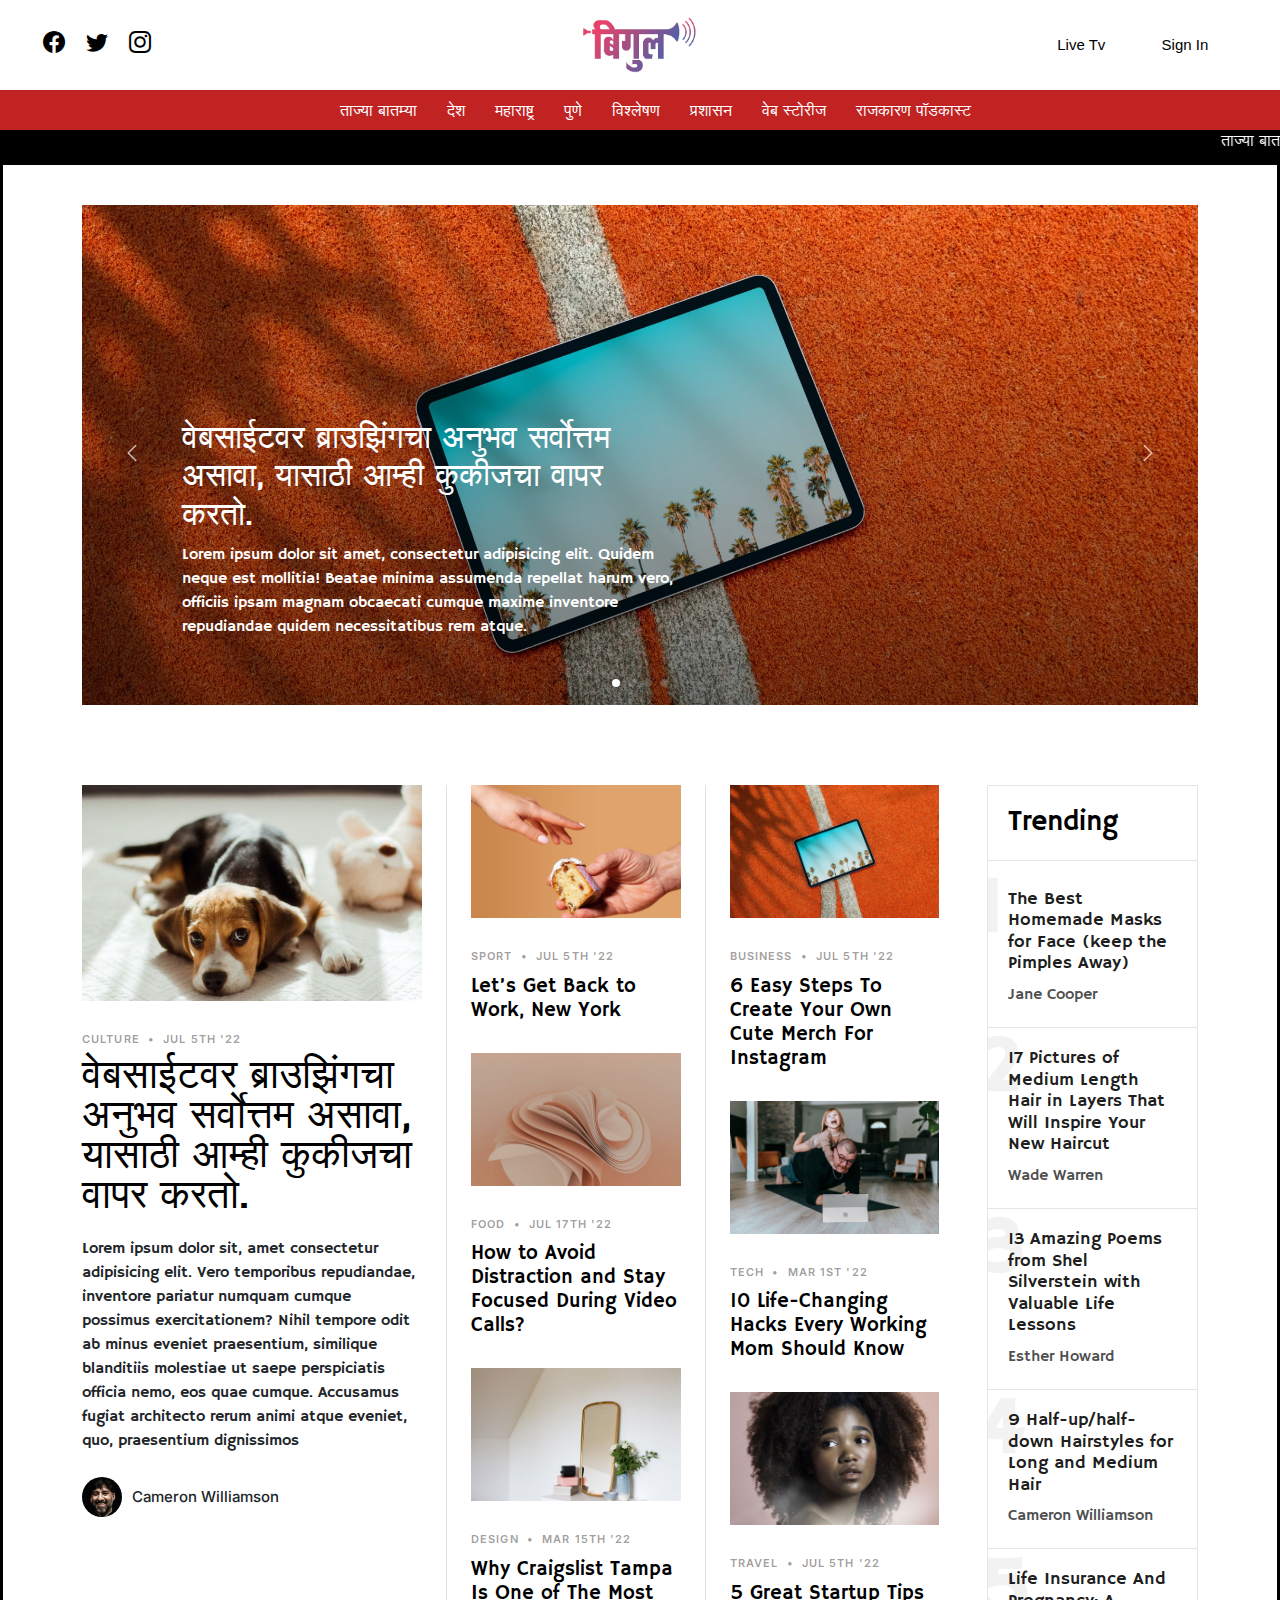
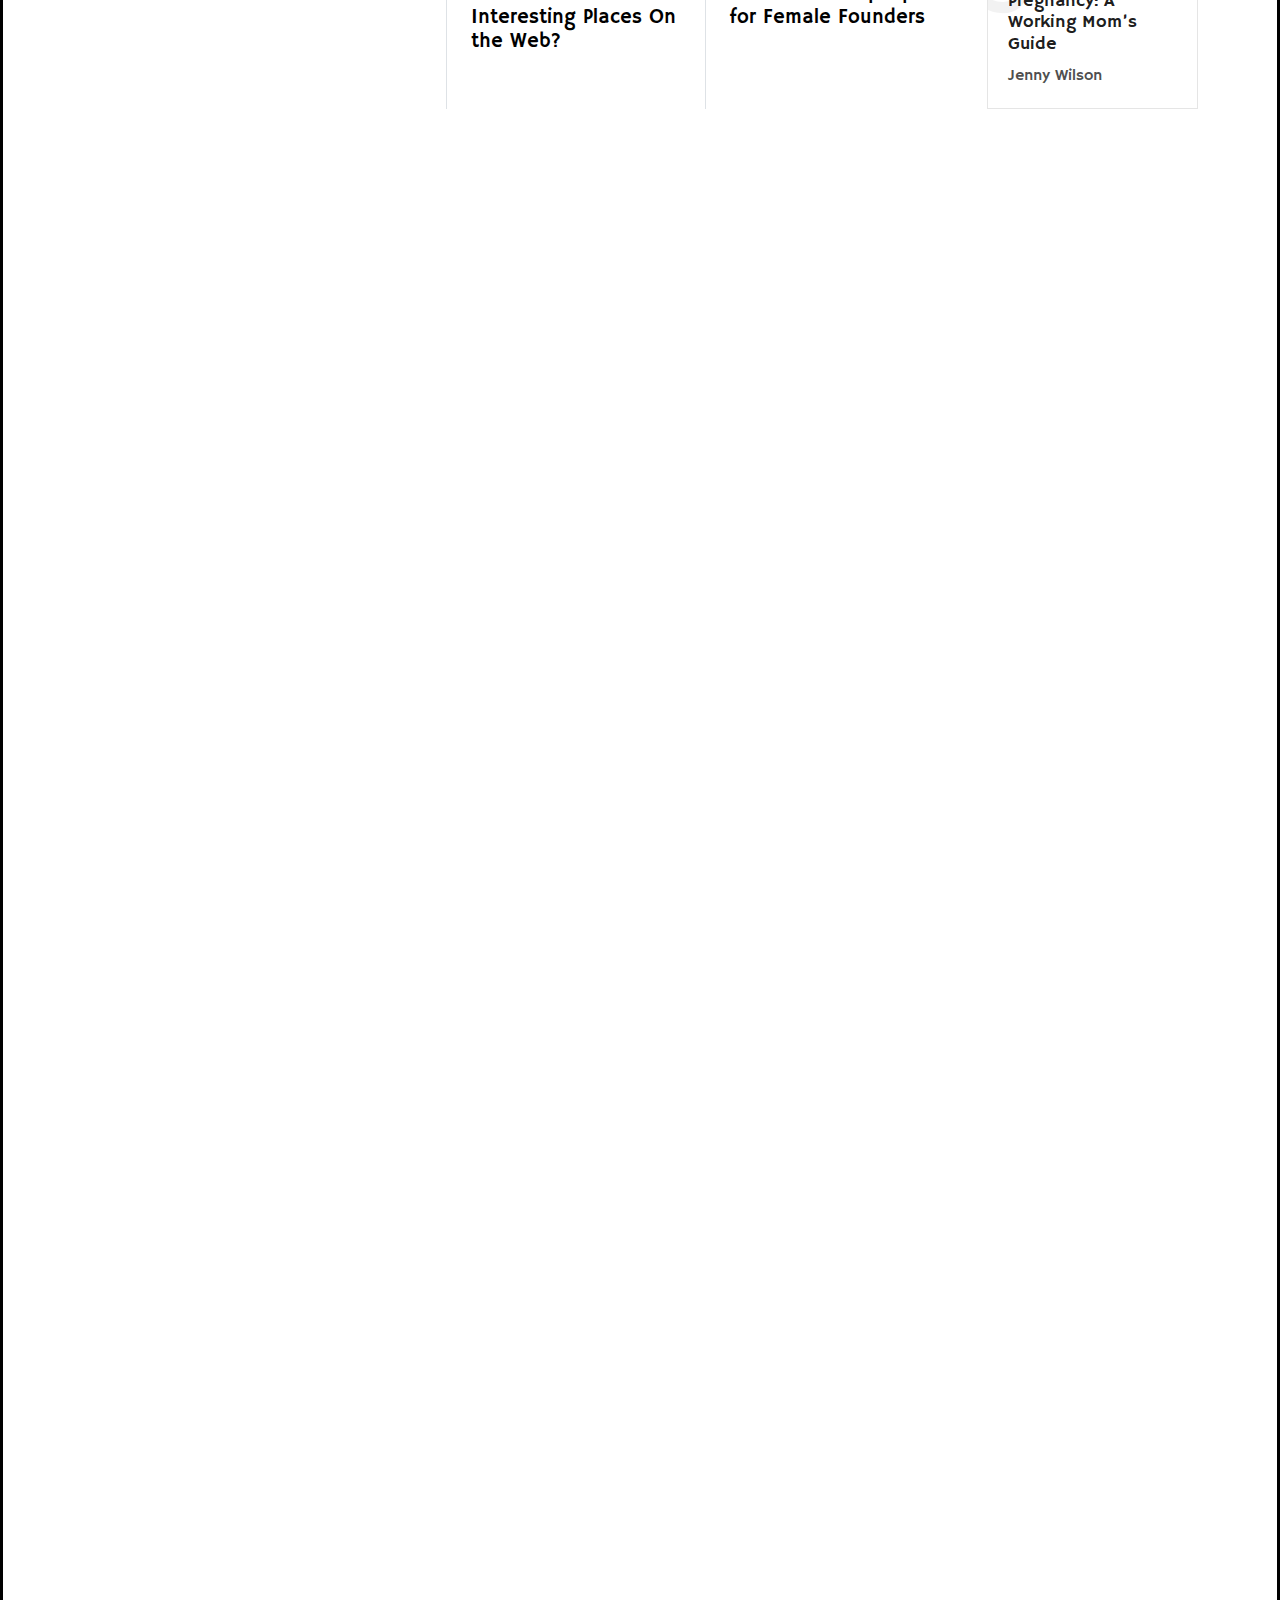
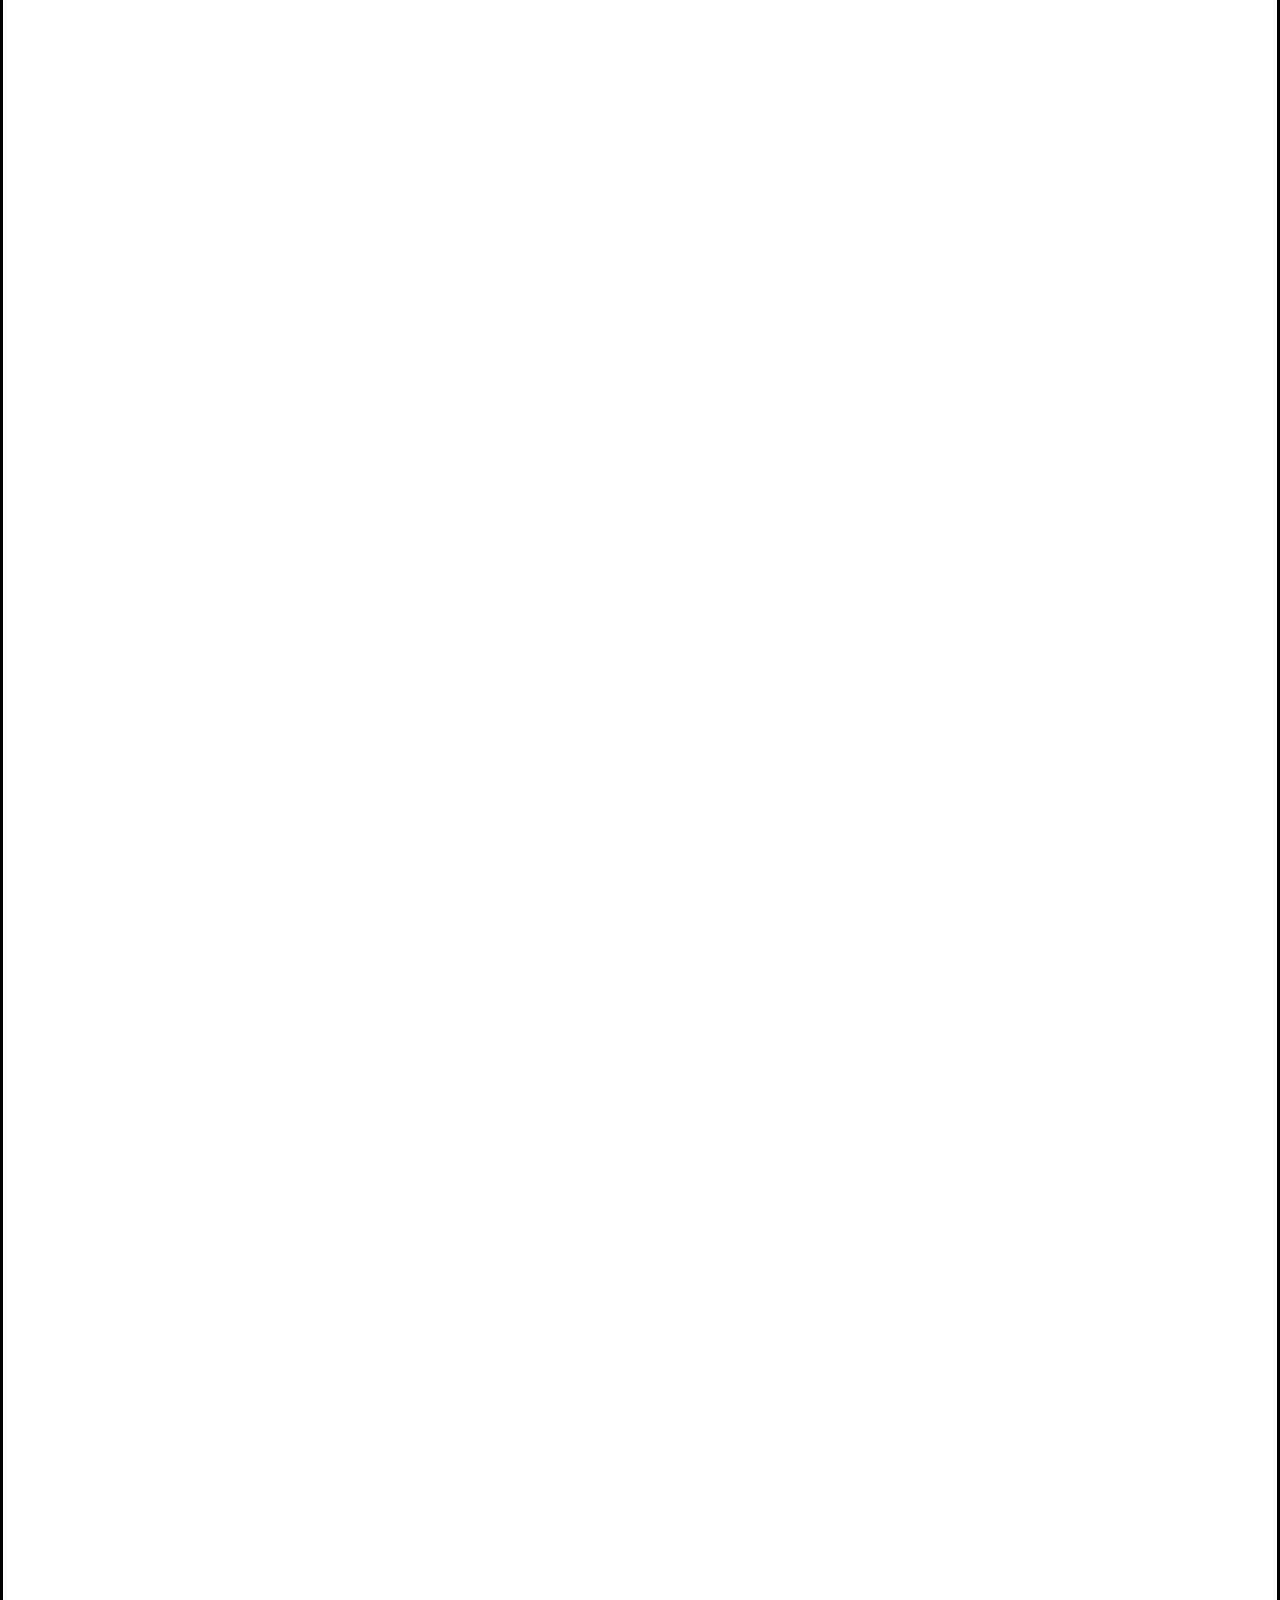
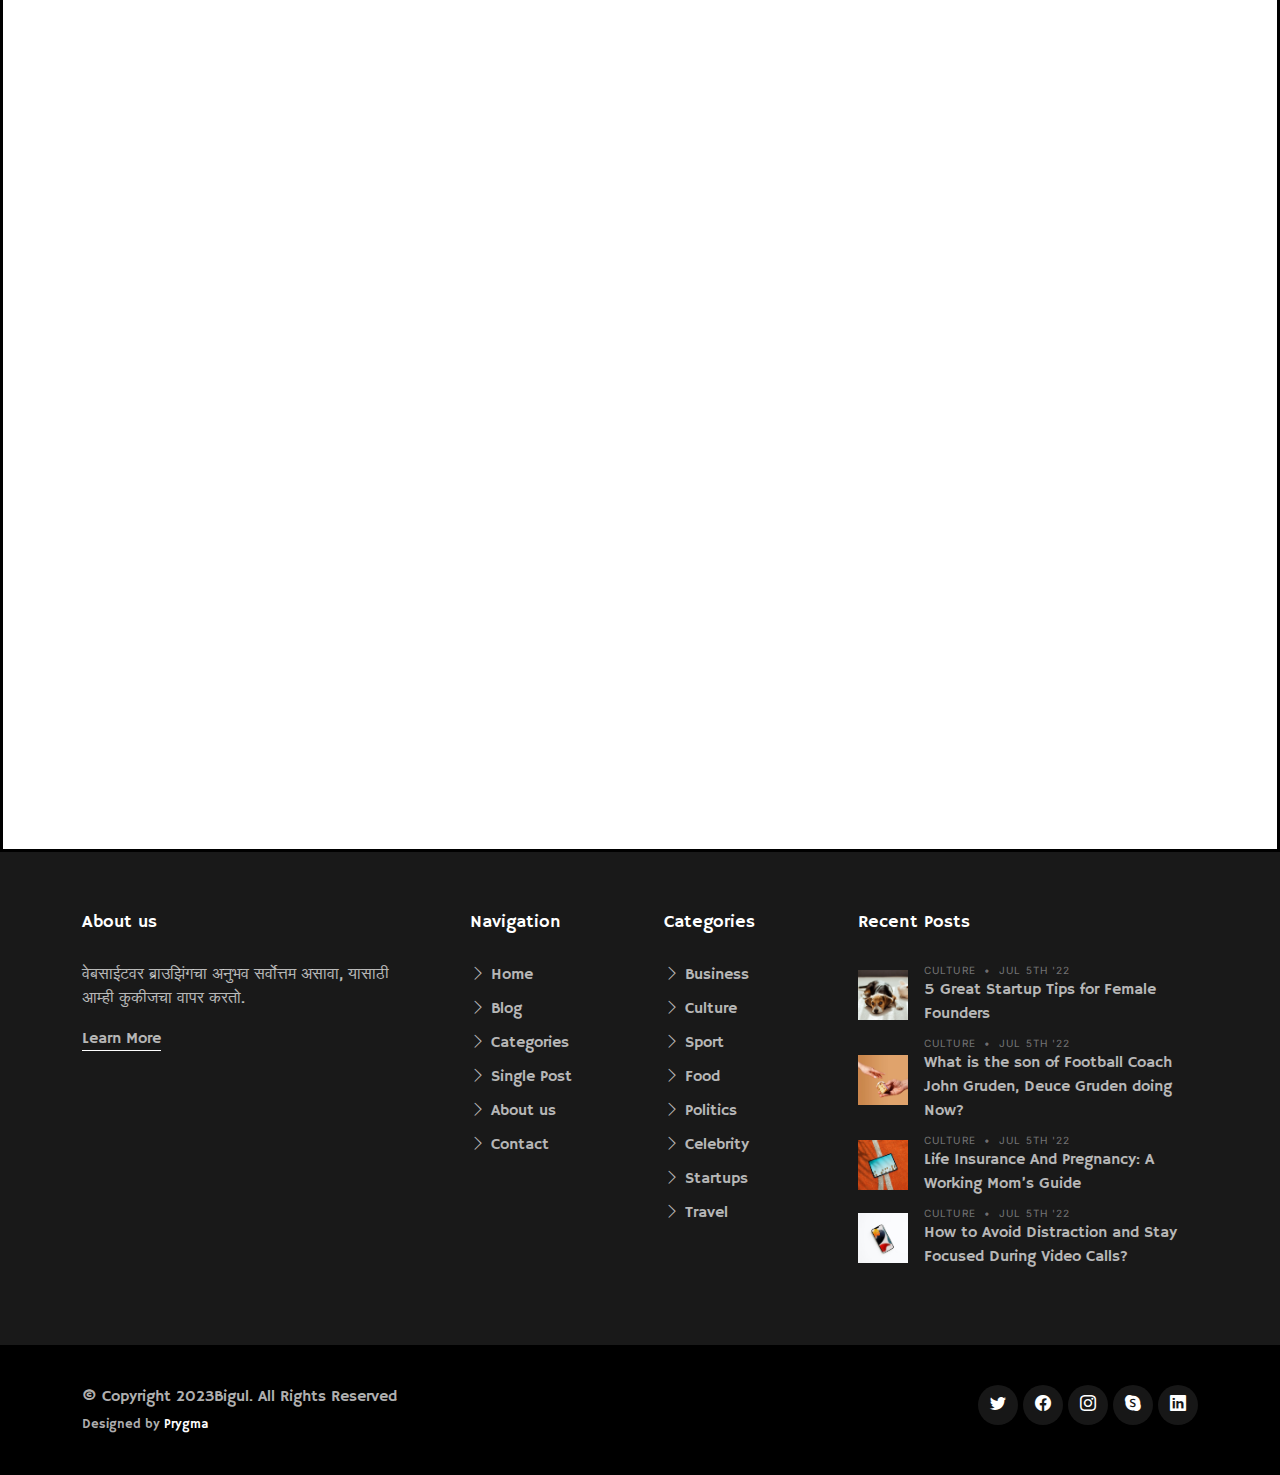
<file: index.html>
<!DOCTYPE html>
<html lang="en">

<head>
  <meta charset="utf-8">
  <meta content="width=device-width, initial-scale=1.0" name="viewport">

  <title>Bigul: News Portal</title>
  <meta content="" name="description">
  <meta content="" name="keywords">

  <!-- Favicons -->
  <link href="assets/img/favicon.png" rel="icon">
  <link href="assets/img/apple-touch-icon.png" rel="apple-touch-icon">

  <!-- Google Fonts -->
  <link rel="preconnect" href="https://fonts.googleapis.com">
  <link rel="preconnect" href="https://fonts.gstatic.com" crossorigin>
  <link href="https://fonts.googleapis.com/css2?family=EB+Garamond:wght@400;500&family=Inter:wght@400;500&family=Playfair+Display:ital,wght@0,400;0,700;1,400;1,700&display=swap" rel="stylesheet">

  <!-- Vendor CSS Files -->
  <link href="assets/vendor/bootstrap/css/bootstrap.min.css" rel="stylesheet">
  <link href="assets/vendor/bootstrap-icons/bootstrap-icons.css" rel="stylesheet">
  <link href="assets/vendor/swiper/swiper-bundle.min.css" rel="stylesheet">
  <link href="assets/vendor/glightbox/css/glightbox.min.css" rel="stylesheet">
  <link href="assets/vendor/aos/aos.css" rel="stylesheet">

  <!-- Template Main CSS Files -->
  <link href="assets/css/variables.css" rel="stylesheet">


  <link href="assets/css/main.css" rel="stylesheet">

  <!-- <style>

    #main {
        margin-top: 0px;
    }
    
    .header {
        height: 40px;
        transition: all 0.5s;
        z-index: 997;
        background: #c12222;
    }
    
      @media (max-width: 768px) {
        .logo-container {
          text-align: center;
        }
    
        .logo-container h1 {
          margin-bottom: 0;
        }
      }
    </style> -->

</head>

<body>

  <!-- logo starts-->
    <div class="logo" style="background: white;height: 10vh;">
          <div class="socialIcons">
            <div class="position-relative">
                <a href="#" class="mx-2"><i class="bi-facebook"></i></a>
                <a href="#" class="mx-2"><i class="bi-twitter"></i></a>
                <a href="#" class="mx-2"><i class="bi-instagram"></i></a>
                <!-- <a href="#" class="mx-2 js-search-open"><span class="bi-search"></span></a> -->
            </div>
          </div>
    <!-- logo image in center -->
        <div class="logoimg">
            <a href="index.html">
                <img src="logo.png" >
            </a>
        </div>
        <div class="option_signup">
            <div class="livetv">
                <button>Live Tv</button>
            </div>
            <div class="signup">
                <button>Sign In</button>
            </div>
        </div>
    </div>
  <!-- logo ends -->

  <!-- header starts -->
    <header id="header" class="header" >
      <div class="container-fluid container-xl d-flex align-items-center justify-content-center">
        <nav id="navbar" class="navbar" style="text-align:center;justify-content: center;" >
          <ul style="text-align:center;justify-content: center;">
            <li><a href="index.html">ताज्या बातम्या</a></li>
            <li><a href="single-post.html">देश</a></li>
            <li><a href="about.html">महाराष्ट्र</a></li>
            <li><a href="contact.html">पुणे</a></li>
            <li><a href="contact.html">विश्लेषण</a></li>
            <li><a href="contact.html">प्रशासन</a></li>
            <li><a href="contact.html">वेब स्टोरीज</a></li>
            <li><a href="contact.html">राजकारण पॉडकास्ट</a></li>
          </ul>
        </nav>
      </div> 
    </header>
  <!-- header ends -->

  <!-- marque start -->
    <div style="background: black;text-align: center;color:#fff;">
        <marquee>
            <a href="index.html" style="color:#fff;">ताज्या बातम्या</a>
        </marquee>
        
    </div>
  <!-- marquee ends -->



  <div class="main_content">
    <main id="main">

        <!-- ======= Hero Slider Section ======= -->
        <section id="hero-slider" class="hero-slider">
          <div class="container-md" data-aos="fade-in">
            <div class="row">
              <div class="col-12">
                <div class="swiper sliderFeaturedPosts">
                  <div class="swiper-wrapper">
                    <div class="swiper-slide">
                      <a href="single-post.html" class="img-bg d-flex align-items-end" style="background-image: url('assets/img/post-slide-1.jpg');">
                        <div class="img-bg-inner">
                          <h2> वेबसाईटवर ब्राउझिंगचा अनुभव सर्वोत्तम असावा, यासाठी आम्ही कुकीजचा वापर करतो.</h2>
                          <p>Lorem ipsum dolor sit amet, consectetur adipisicing elit. Quidem neque est mollitia! Beatae minima assumenda repellat harum vero, officiis ipsam magnam obcaecati cumque maxime inventore repudiandae quidem necessitatibus rem atque.</p>
                        </div>
                      </a>
                    </div>

                    <div class="swiper-slide">
                      <a href="single-post.html" class="img-bg d-flex align-items-end" style="background-image: url('assets/img/post-slide-2.jpg');">
                        <div class="img-bg-inner">
                          <h2> वेबसाईटवर ब्राउझिंगचा अनुभव सर्वोत्तम असावा, यासाठी आम्ही कुकीजचा वापर करतो.</h2>
                          <p>Lorem ipsum dolor sit amet, consectetur adipisicing elit. Quidem neque est mollitia! Beatae minima assumenda repellat harum vero, officiis ipsam magnam obcaecati cumque maxime inventore repudiandae quidem necessitatibus rem atque.</p>
                        </div>
                      </a>
                    </div>

                    <div class="swiper-slide">
                      <a href="single-post.html" class="img-bg d-flex align-items-end" style="background-image: url('assets/img/post-slide-3.jpg');">
                        <div class="img-bg-inner">
                          <h2> वेबसाईटवर ब्राउझिंगचा अनुभव सर्वोत्तम असावा, यासाठी आम्ही कुकीजचा वापर करतो.</h2>
                          <p>Lorem ipsum dolor sit amet, consectetur adipisicing elit. Quidem neque est mollitia! Beatae minima assumenda repellat harum vero, officiis ipsam magnam obcaecati cumque maxime inventore repudiandae quidem necessitatibus rem atque.</p>
                        </div>
                      </a>
                    </div>

                    <div class="swiper-slide">
                      <a href="single-post.html" class="img-bg d-flex align-items-end" style="background-image: url('assets/img/post-slide-4.jpg');">
                        <div class="img-bg-inner">
                          <h2> वेबसाईटवर ब्राउझिंगचा अनुभव सर्वोत्तम असावा, यासाठी आम्ही कुकीजचा वापर करतो.</h2>
                          <p>Lorem ipsum dolor sit amet, consectetur adipisicing elit. Quidem neque est mollitia! Beatae minima assumenda repellat harum vero, officiis ipsam magnam obcaecati cumque maxime inventore repudiandae quidem necessitatibus rem atque.</p>
                        </div>
                      </a>
                    </div>
                  </div>
                  <div class="custom-swiper-button-next">
                    <span class="bi-chevron-right"></span>
                  </div>
                  <div class="custom-swiper-button-prev">
                    <span class="bi-chevron-left"></span>
                  </div>

                  <div class="swiper-pagination"></div>
                </div>
              </div>
            </div>
          </div>
        </section><!-- End Hero Slider Section -->

        <!-- ======= Post Grid Section ======= -->
        <section id="posts" class="posts">
          <div class="container" data-aos="fade-up">
            <div class="row g-5">
              <div class="col-lg-4">
                <div class="post-entry-1 lg">
                  <a href="single-post.html"><img src="assets/img/post-landscape-1.jpg" alt="" class="img-fluid"></a>
                  <div class="post-meta"><span class="date">Culture</span> <span class="mx-1">&bullet;</span> <span>Jul 5th '22</span></div>
                  <h2><a href="single-post.html"> वेबसाईटवर ब्राउझिंगचा अनुभव सर्वोत्तम असावा, यासाठी आम्ही कुकीजचा वापर करतो.</a></h2>
                  <p class="mb-4 d-block">Lorem ipsum dolor sit, amet consectetur adipisicing elit. Vero temporibus repudiandae, inventore pariatur numquam cumque possimus exercitationem? Nihil tempore odit ab minus eveniet praesentium, similique blanditiis molestiae ut saepe perspiciatis officia nemo, eos quae cumque. Accusamus fugiat architecto rerum animi atque eveniet, quo, praesentium dignissimos</p>

                  <div class="d-flex align-items-center author">
                    <div class="photo"><img src="assets/img/person-1.jpg" alt="" class="img-fluid"></div>
                    <div class="name">
                      <h3 class="m-0 p-0">Cameron Williamson</h3>
                    </div>
                  </div>
                </div>

              </div>

              <div class="col-lg-8">
                <div class="row g-5">
                  <div class="col-lg-4 border-start custom-border">
                    <div class="post-entry-1">
                      <a href="single-post.html"><img src="assets/img/post-landscape-2.jpg" alt="" class="img-fluid"></a>
                      <div class="post-meta"><span class="date">Sport</span> <span class="mx-1">&bullet;</span> <span>Jul 5th '22</span></div>
                      <h2><a href="single-post.html">Let’s Get Back to Work, New York</a></h2>
                    </div>
                    <div class="post-entry-1">
                      <a href="single-post.html"><img src="assets/img/post-landscape-5.jpg" alt="" class="img-fluid"></a>
                      <div class="post-meta"><span class="date">Food</span> <span class="mx-1">&bullet;</span> <span>Jul 17th '22</span></div>
                      <h2><a href="single-post.html">How to Avoid Distraction and Stay Focused During Video Calls?</a></h2>
                    </div>
                    <div class="post-entry-1">
                      <a href="single-post.html"><img src="assets/img/post-landscape-7.jpg" alt="" class="img-fluid"></a>
                      <div class="post-meta"><span class="date">Design</span> <span class="mx-1">&bullet;</span> <span>Mar 15th '22</span></div>
                      <h2><a href="single-post.html">Why Craigslist Tampa Is One of The Most Interesting Places On the Web?</a></h2>
                    </div>
                  </div>
                  <div class="col-lg-4 border-start custom-border">
                    <div class="post-entry-1">
                      <a href="single-post.html"><img src="assets/img/post-landscape-3.jpg" alt="" class="img-fluid"></a>
                      <div class="post-meta"><span class="date">Business</span> <span class="mx-1">&bullet;</span> <span>Jul 5th '22</span></div>
                      <h2><a href="single-post.html">6 Easy Steps To Create Your Own Cute Merch For Instagram</a></h2>
                    </div>
                    <div class="post-entry-1">
                      <a href="single-post.html"><img src="assets/img/post-landscape-6.jpg" alt="" class="img-fluid"></a>
                      <div class="post-meta"><span class="date">Tech</span> <span class="mx-1">&bullet;</span> <span>Mar 1st '22</span></div>
                      <h2><a href="single-post.html">10 Life-Changing Hacks Every Working Mom Should Know</a></h2>
                    </div>
                    <div class="post-entry-1">
                      <a href="single-post.html"><img src="assets/img/post-landscape-8.jpg" alt="" class="img-fluid"></a>
                      <div class="post-meta"><span class="date">Travel</span> <span class="mx-1">&bullet;</span> <span>Jul 5th '22</span></div>
                      <h2><a href="single-post.html">5 Great Startup Tips for Female Founders</a></h2>
                    </div>
                  </div>

                  <!-- Trending Section -->
                  <div class="col-lg-4">

                    <div class="trending">
                      <h3>Trending</h3>
                      <ul class="trending-post">
                        <li>
                          <a href="single-post.html">
                            <span class="number">1</span>
                            <h3>The Best Homemade Masks for Face (keep the Pimples Away)</h3>
                            <span class="author">Jane Cooper</span>
                          </a>
                        </li>
                        <li>
                          <a href="single-post.html">
                            <span class="number">2</span>
                            <h3>17 Pictures of Medium Length Hair in Layers That Will Inspire Your New Haircut</h3>
                            <span class="author">Wade Warren</span>
                          </a>
                        </li>
                        <li>
                          <a href="single-post.html">
                            <span class="number">3</span>
                            <h3>13 Amazing Poems from Shel Silverstein with Valuable Life Lessons</h3>
                            <span class="author">Esther Howard</span>
                          </a>
                        </li>
                        <li>
                          <a href="single-post.html">
                            <span class="number">4</span>
                            <h3>9 Half-up/half-down Hairstyles for Long and Medium Hair</h3>
                            <span class="author">Cameron Williamson</span>
                          </a>
                        </li>
                        <li>
                          <a href="single-post.html">
                            <span class="number">5</span>
                            <h3>Life Insurance And Pregnancy: A Working Mom’s Guide</h3>
                            <span class="author">Jenny Wilson</span>
                          </a>
                        </li>
                      </ul>
                    </div>

                  </div> <!-- End Trending Section -->
                </div>
              </div>

            </div> <!-- End .row -->
          </div>
        </section> <!-- End Post Grid Section -->

        <!-- ======= Culture Category Section ======= -->
        <section class="category-section">
          <div class="container" data-aos="fade-up">

            <div class="section-header d-flex justify-content-between align-items-center mb-5">
              <h2>Culture</h2>
              <div><a href="category.html" class="more">See All Culture</a></div>
            </div>

            <div class="row">
              <div class="col-md-9">

                <div class="d-lg-flex post-entry-2">
                  <a href="single-post.html" class="me-4 thumbnail mb-4 mb-lg-0 d-inline-block">
                    <img src="assets/img/post-landscape-6.jpg" alt="" class="img-fluid">
                  </a>
                  <div>
                    <div class="post-meta"><span class="date">Culture</span> <span class="mx-1">&bullet;</span> <span>Jul 5th '22</span></div>
                    <h3><a href="single-post.html">What is the son of Football Coach John Gruden, Deuce Gruden doing Now?</a></h3>
                    <p>Lorem ipsum dolor sit amet consectetur adipisicing elit. Distinctio placeat exercitationem magni voluptates dolore. Tenetur fugiat voluptates quas, nobis error deserunt aliquam temporibus sapiente, laudantium dolorum itaque libero eos deleniti?</p>
                    <div class="d-flex align-items-center author">
                      <div class="photo"><img src="assets/img/person-2.jpg" alt="" class="img-fluid"></div>
                      <div class="name">
                        <h3 class="m-0 p-0">Wade Warren</h3>
                      </div>
                    </div>
                  </div>
                </div>

                <div class="row">
                  <div class="col-lg-4">
                    <div class="post-entry-1 border-bottom">
                      <a href="single-post.html"><img src="assets/img/post-landscape-1.jpg" alt="" class="img-fluid"></a>
                      <div class="post-meta"><span class="date">Culture</span> <span class="mx-1">&bullet;</span> <span>Jul 5th '22</span></div>
                      <h2 class="mb-2"><a href="single-post.html">11 Work From Home Part-Time Jobs You Can Do Now</a></h2>
                      <span class="author mb-3 d-block">Jenny Wilson</span>
                      <p class="mb-4 d-block">Lorem ipsum dolor sit, amet consectetur adipisicing elit. Vero temporibus repudiandae, inventore pariatur numquam cumque possimus</p>
                    </div>

                    <div class="post-entry-1">
                      <div class="post-meta"><span class="date">Culture</span> <span class="mx-1">&bullet;</span> <span>Jul 5th '22</span></div>
                      <h2 class="mb-2"><a href="single-post.html">5 Great Startup Tips for Female Founders</a></h2>
                      <span class="author mb-3 d-block">Jenny Wilson</span>
                    </div>
                  </div>
                  <div class="col-lg-8">
                    <div class="post-entry-1">
                      <a href="single-post.html"><img src="assets/img/post-landscape-2.jpg" alt="" class="img-fluid"></a>
                      <div class="post-meta"><span class="date">Culture</span> <span class="mx-1">&bullet;</span> <span>Jul 5th '22</span></div>
                      <h2 class="mb-2"><a href="single-post.html">How to Avoid Distraction and Stay Focused During Video Calls?</a></h2>
                      <span class="author mb-3 d-block">Jenny Wilson</span>
                      <p class="mb-4 d-block">Lorem ipsum dolor sit, amet consectetur adipisicing elit. Vero temporibus repudiandae, inventore pariatur numquam cumque possimus</p>
                    </div>
                  </div>
                </div>
              </div>

              <div class="col-md-3">
                <div class="post-entry-1 border-bottom">
                  <div class="post-meta"><span class="date">Culture</span> <span class="mx-1">&bullet;</span> <span>Jul 5th '22</span></div>
                  <h2 class="mb-2"><a href="single-post.html">How to Avoid Distraction and Stay Focused During Video Calls?</a></h2>
                  <span class="author mb-3 d-block">Jenny Wilson</span>
                </div>

                <div class="post-entry-1 border-bottom">
                  <div class="post-meta"><span class="date">Culture</span> <span class="mx-1">&bullet;</span> <span>Jul 5th '22</span></div>
                  <h2 class="mb-2"><a href="single-post.html">17 Pictures of Medium Length Hair in Layers That Will Inspire Your New Haircut</a></h2>
                  <span class="author mb-3 d-block">Jenny Wilson</span>
                </div>

                <div class="post-entry-1 border-bottom">
                  <div class="post-meta"><span class="date">Culture</span> <span class="mx-1">&bullet;</span> <span>Jul 5th '22</span></div>
                  <h2 class="mb-2"><a href="single-post.html">9 Half-up/half-down Hairstyles for Long and Medium Hair</a></h2>
                  <span class="author mb-3 d-block">Jenny Wilson</span>
                </div>

                <div class="post-entry-1 border-bottom">
                  <div class="post-meta"><span class="date">Culture</span> <span class="mx-1">&bullet;</span> <span>Jul 5th '22</span></div>
                  <h2 class="mb-2"><a href="single-post.html">Life Insurance And Pregnancy: A Working Mom’s Guide</a></h2>
                  <span class="author mb-3 d-block">Jenny Wilson</span>
                </div>

                <div class="post-entry-1 border-bottom">
                  <div class="post-meta"><span class="date">Culture</span> <span class="mx-1">&bullet;</span> <span>Jul 5th '22</span></div>
                  <h2 class="mb-2"><a href="single-post.html">The Best Homemade Masks for Face (keep the Pimples Away)</a></h2>
                  <span class="author mb-3 d-block">Jenny Wilson</span>
                </div>

                <div class="post-entry-1 border-bottom">
                  <div class="post-meta"><span class="date">Culture</span> <span class="mx-1">&bullet;</span> <span>Jul 5th '22</span></div>
                  <h2 class="mb-2"><a href="single-post.html">10 Life-Changing Hacks Every Working Mom Should Know</a></h2>
                  <span class="author mb-3 d-block">Jenny Wilson</span>
                </div>
              </div>
            </div>
          </div>
        </section><!-- End Culture Category Section -->

        <!-- ======= Business Category Section ======= -->
        <section class="category-section">
          <div class="container" data-aos="fade-up">

            <div class="section-header d-flex justify-content-between align-items-center mb-5">
              <h2>Business</h2>
              <div><a href="category.html" class="more">See All Business</a></div>
            </div>

            <div class="row">
              <div class="col-md-9 order-md-2">

                <div class="d-lg-flex post-entry-2">
                  <a href="single-post.html" class="me-4 thumbnail d-inline-block mb-4 mb-lg-0">
                    <img src="assets/img/post-landscape-3.jpg" alt="" class="img-fluid">
                  </a>
                  <div>
                    <div class="post-meta"><span class="date">Business</span> <span class="mx-1">&bullet;</span> <span>Jul 5th '22</span></div>
                    <h3><a href="single-post.html">What is the son of Football Coach John Gruden, Deuce Gruden doing Now?</a></h3>
                    <p>Lorem ipsum dolor sit amet consectetur adipisicing elit. Distinctio placeat exercitationem magni voluptates dolore. Tenetur fugiat voluptates quas, nobis error deserunt aliquam temporibus sapiente, laudantium dolorum itaque libero eos deleniti?</p>
                    <div class="d-flex align-items-center author">
                      <div class="photo"><img src="assets/img/person-4.jpg" alt="" class="img-fluid"></div>
                      <div class="name">
                        <h3 class="m-0 p-0">Wade Warren</h3>
                      </div>
                    </div>
                  </div>
                </div>

                <div class="row">
                  <div class="col-lg-4">
                    <div class="post-entry-1 border-bottom">
                      <a href="single-post.html"><img src="assets/img/post-landscape-5.jpg" alt="" class="img-fluid"></a>
                      <div class="post-meta"><span class="date">Business</span> <span class="mx-1">&bullet;</span> <span>Jul 5th '22</span></div>
                      <h2 class="mb-2"><a href="single-post.html">11 Work From Home Part-Time Jobs You Can Do Now</a></h2>
                      <span class="author mb-3 d-block">Jenny Wilson</span>
                      <p class="mb-4 d-block">Lorem ipsum dolor sit, amet consectetur adipisicing elit. Vero temporibus repudiandae, inventore pariatur numquam cumque possimus</p>
                    </div>

                    <div class="post-entry-1">
                      <div class="post-meta"><span class="date">Business</span> <span class="mx-1">&bullet;</span> <span>Jul 5th '22</span></div>
                      <h2 class="mb-2"><a href="single-post.html">5 Great Startup Tips for Female Founders</a></h2>
                      <span class="author mb-3 d-block">Jenny Wilson</span>
                    </div>
                  </div>
                  <div class="col-lg-8">
                    <div class="post-entry-1">
                      <a href="single-post.html"><img src="assets/img/post-landscape-7.jpg" alt="" class="img-fluid"></a>
                      <div class="post-meta"><span class="date">Business</span> <span class="mx-1">&bullet;</span> <span>Jul 5th '22</span></div>
                      <h2 class="mb-2"><a href="single-post.html">How to Avoid Distraction and Stay Focused During Video Calls?</a></h2>
                      <span class="author mb-3 d-block">Jenny Wilson</span>
                      <p class="mb-4 d-block">Lorem ipsum dolor sit, amet consectetur adipisicing elit. Vero temporibus repudiandae, inventore pariatur numquam cumque possimus</p>
                    </div>
                  </div>
                </div>
              </div>
              <div class="col-md-3">
                <div class="post-entry-1 border-bottom">
                  <div class="post-meta"><span class="date">Business</span> <span class="mx-1">&bullet;</span> <span>Jul 5th '22</span></div>
                  <h2 class="mb-2"><a href="single-post.html">How to Avoid Distraction and Stay Focused During Video Calls?</a></h2>
                  <span class="author mb-3 d-block">Jenny Wilson</span>
                </div>

                <div class="post-entry-1 border-bottom">
                  <div class="post-meta"><span class="date">Business</span> <span class="mx-1">&bullet;</span> <span>Jul 5th '22</span></div>
                  <h2 class="mb-2"><a href="single-post.html">17 Pictures of Medium Length Hair in Layers That Will Inspire Your New Haircut</a></h2>
                  <span class="author mb-3 d-block">Jenny Wilson</span>
                </div>

                <div class="post-entry-1 border-bottom">
                  <div class="post-meta"><span class="date">Business</span> <span class="mx-1">&bullet;</span> <span>Jul 5th '22</span></div>
                  <h2 class="mb-2"><a href="single-post.html">9 Half-up/half-down Hairstyles for Long and Medium Hair</a></h2>
                  <span class="author mb-3 d-block">Jenny Wilson</span>
                </div>

                <div class="post-entry-1 border-bottom">
                  <div class="post-meta"><span class="date">Business</span> <span class="mx-1">&bullet;</span> <span>Jul 5th '22</span></div>
                  <h2 class="mb-2"><a href="single-post.html">Life Insurance And Pregnancy: A Working Mom’s Guide</a></h2>
                  <span class="author mb-3 d-block">Jenny Wilson</span>
                </div>

                <div class="post-entry-1 border-bottom">
                  <div class="post-meta"><span class="date">Business</span> <span class="mx-1">&bullet;</span> <span>Jul 5th '22</span></div>
                  <h2 class="mb-2"><a href="single-post.html">The Best Homemade Masks for Face (keep the Pimples Away)</a></h2>
                  <span class="author mb-3 d-block">Jenny Wilson</span>
                </div>

                <div class="post-entry-1 border-bottom">
                  <div class="post-meta"><span class="date">Business</span> <span class="mx-1">&bullet;</span> <span>Jul 5th '22</span></div>
                  <h2 class="mb-2"><a href="single-post.html">10 Life-Changing Hacks Every Working Mom Should Know</a></h2>
                  <span class="author mb-3 d-block">Jenny Wilson</span>
                </div>
              </div>
            </div>
          </div>
        </section><!-- End Business Category Section -->

        <!-- ======= Lifestyle Category Section ======= -->
        <section class="category-section">
          <div class="container" data-aos="fade-up">

            <div class="section-header d-flex justify-content-between align-items-center mb-5">
              <h2>Lifestyle</h2>
              <div><a href="category.html" class="more">See All Lifestyle</a></div>
            </div>

            <div class="row g-5">
              <div class="col-lg-4">
                <div class="post-entry-1 lg">
                  <a href="single-post.html"><img src="assets/img/post-landscape-8.jpg" alt="" class="img-fluid"></a>
                  <div class="post-meta"><span class="date">Lifestyle</span> <span class="mx-1">&bullet;</span> <span>Jul 5th '22</span></div>
                  <h2><a href="single-post.html">11 Work From Home Part-Time Jobs You Can Do Now</a></h2>
                  <p class="mb-4 d-block">Lorem ipsum dolor sit, amet consectetur adipisicing elit. Vero temporibus repudiandae, inventore pariatur numquam cumque possimus exercitationem? Nihil tempore odit ab minus eveniet praesentium, similique blanditiis molestiae ut saepe perspiciatis officia nemo, eos quae cumque. Accusamus fugiat architecto rerum animi atque eveniet, quo, praesentium dignissimos</p>

                  <div class="d-flex align-items-center author">
                    <div class="photo"><img src="assets/img/person-7.jpg" alt="" class="img-fluid"></div>
                    <div class="name">
                      <h3 class="m-0 p-0">Esther Howard</h3>
                    </div>
                  </div>
                </div>

                <div class="post-entry-1 border-bottom">
                  <div class="post-meta"><span class="date">Lifestyle</span> <span class="mx-1">&bullet;</span> <span>Jul 5th '22</span></div>
                  <h2 class="mb-2"><a href="single-post.html">The Best Homemade Masks for Face (keep the Pimples Away)</a></h2>
                  <span class="author mb-3 d-block">Jenny Wilson</span>
                </div>

                <div class="post-entry-1">
                  <div class="post-meta"><span class="date">Lifestyle</span> <span class="mx-1">&bullet;</span> <span>Jul 5th '22</span></div>
                  <h2 class="mb-2"><a href="single-post.html">10 Life-Changing Hacks Every Working Mom Should Know</a></h2>
                  <span class="author mb-3 d-block">Jenny Wilson</span>
                </div>

              </div>

              <div class="col-lg-8">
                <div class="row g-5">
                  <div class="col-lg-4 border-start custom-border">
                    <div class="post-entry-1">
                      <a href="single-post.html"><img src="assets/img/post-landscape-6.jpg" alt="" class="img-fluid"></a>
                      <div class="post-meta"><span class="date">Lifestyle</span> <span class="mx-1">&bullet;</span> <span>Jul 5th '22</span></div>
                      <h2><a href="single-post.html">Let’s Get Back to Work, New York</a></h2>
                    </div>
                    <div class="post-entry-1">
                      <a href="single-post.html"><img src="assets/img/post-landscape-5.jpg" alt="" class="img-fluid"></a>
                      <div class="post-meta"><span class="date">Lifestyle</span> <span class="mx-1">&bullet;</span> <span>Jul 17th '22</span></div>
                      <h2><a href="single-post.html">How to Avoid Distraction and Stay Focused During Video Calls?</a></h2>
                    </div>
                    <div class="post-entry-1">
                      <a href="single-post.html"><img src="assets/img/post-landscape-4.jpg" alt="" class="img-fluid"></a>
                      <div class="post-meta"><span class="date">Lifestyle</span> <span class="mx-1">&bullet;</span> <span>Mar 15th '22</span></div>
                      <h2><a href="single-post.html">Why Craigslist Tampa Is One of The Most Interesting Places On the Web?</a></h2>
                    </div>
                  </div>
                  <div class="col-lg-4 border-start custom-border">
                    <div class="post-entry-1">
                      <a href="single-post.html"><img src="assets/img/post-landscape-3.jpg" alt="" class="img-fluid"></a>
                      <div class="post-meta"><span class="date">Lifestyle</span> <span class="mx-1">&bullet;</span> <span>Jul 5th '22</span></div>
                      <h2><a href="single-post.html">6 Easy Steps To Create Your Own Cute Merch For Instagram</a></h2>
                    </div>
                    <div class="post-entry-1">
                      <a href="single-post.html"><img src="assets/img/post-landscape-2.jpg" alt="" class="img-fluid"></a>
                      <div class="post-meta"><span class="date">Lifestyle</span> <span class="mx-1">&bullet;</span> <span>Mar 1st '22</span></div>
                      <h2><a href="single-post.html">10 Life-Changing Hacks Every Working Mom Should Know</a></h2>
                    </div>
                    <div class="post-entry-1">
                      <a href="single-post.html"><img src="assets/img/post-landscape-1.jpg" alt="" class="img-fluid"></a>
                      <div class="post-meta"><span class="date">Lifestyle</span> <span class="mx-1">&bullet;</span> <span>Jul 5th '22</span></div>
                      <h2><a href="single-post.html">5 Great Startup Tips for Female Founders</a></h2>
                    </div>
                  </div>
                  <div class="col-lg-4">

                    <div class="post-entry-1 border-bottom">
                      <div class="post-meta"><span class="date">Lifestyle</span> <span class="mx-1">&bullet;</span> <span>Jul 5th '22</span></div>
                      <h2 class="mb-2"><a href="single-post.html">How to Avoid Distraction and Stay Focused During Video Calls?</a></h2>
                      <span class="author mb-3 d-block">Jenny Wilson</span>
                    </div>

                    <div class="post-entry-1 border-bottom">
                      <div class="post-meta"><span class="date">Lifestyle</span> <span class="mx-1">&bullet;</span> <span>Jul 5th '22</span></div>
                      <h2 class="mb-2"><a href="single-post.html">17 Pictures of Medium Length Hair in Layers That Will Inspire Your New Haircut</a></h2>
                      <span class="author mb-3 d-block">Jenny Wilson</span>
                    </div>

                    <div class="post-entry-1 border-bottom">
                      <div class="post-meta"><span class="date">Lifestyle</span> <span class="mx-1">&bullet;</span> <span>Jul 5th '22</span></div>
                      <h2 class="mb-2"><a href="single-post.html">9 Half-up/half-down Hairstyles for Long and Medium Hair</a></h2>
                      <span class="author mb-3 d-block">Jenny Wilson</span>
                    </div>

                    <div class="post-entry-1 border-bottom">
                      <div class="post-meta"><span class="date">Lifestyle</span> <span class="mx-1">&bullet;</span> <span>Jul 5th '22</span></div>
                      <h2 class="mb-2"><a href="single-post.html">Life Insurance And Pregnancy: A Working Mom’s Guide</a></h2>
                      <span class="author mb-3 d-block">Jenny Wilson</span>
                    </div>

                    <div class="post-entry-1 border-bottom">
                      <div class="post-meta"><span class="date">Lifestyle</span> <span class="mx-1">&bullet;</span> <span>Jul 5th '22</span></div>
                      <h2 class="mb-2"><a href="single-post.html">The Best Homemade Masks for Face (keep the Pimples Away)</a></h2>
                      <span class="author mb-3 d-block">Jenny Wilson</span>
                    </div>

                    <div class="post-entry-1 border-bottom">
                      <div class="post-meta"><span class="date">Lifestyle</span> <span class="mx-1">&bullet;</span> <span>Jul 5th '22</span></div>
                      <h2 class="mb-2"><a href="single-post.html">10 Life-Changing Hacks Every Working Mom Should Know</a></h2>
                      <span class="author mb-3 d-block">Jenny Wilson</span>
                    </div>

                  </div>
                </div>
              </div>

            </div> <!-- End .row -->
          </div>
        </section><!-- End Lifestyle Category Section -->

    </main><!-- End #main -->
  </div>
  <!-- ======= Footer ======= -->
  <footer id="footer" class="footer">

    <div class="footer-content">
      <div class="container">

        <div class="row g-5">
          <div class="col-lg-4">
            <h3 class="footer-heading">About us</h3>
            <p> वेबसाईटवर ब्राउझिंगचा अनुभव सर्वोत्तम असावा, यासाठी आम्ही कुकीजचा वापर करतो.</p>
            <p><a href="about.html" class="footer-link-more">Learn More</a></p>
          </div>
          <div class="col-6 col-lg-2">
            <h3 class="footer-heading">Navigation</h3>
            <ul class="footer-links list-unstyled">
              <li><a href="index.html"><i class="bi bi-chevron-right"></i> Home</a></li>
              <li><a href="index.html"><i class="bi bi-chevron-right"></i> Blog</a></li>
              <li><a href="category.html"><i class="bi bi-chevron-right"></i> Categories</a></li>
              <li><a href="single-post.html"><i class="bi bi-chevron-right"></i> Single Post</a></li>
              <li><a href="about.html"><i class="bi bi-chevron-right"></i> About us</a></li>
              <li><a href="contact.html"><i class="bi bi-chevron-right"></i> Contact</a></li>
            </ul>
          </div>
          <div class="col-6 col-lg-2">
            <h3 class="footer-heading">Categories</h3>
            <ul class="footer-links list-unstyled">
              <li><a href="category.html"><i class="bi bi-chevron-right"></i> Business</a></li>
              <li><a href="category.html"><i class="bi bi-chevron-right"></i> Culture</a></li>
              <li><a href="category.html"><i class="bi bi-chevron-right"></i> Sport</a></li>
              <li><a href="category.html"><i class="bi bi-chevron-right"></i> Food</a></li>
              <li><a href="category.html"><i class="bi bi-chevron-right"></i> Politics</a></li>
              <li><a href="category.html"><i class="bi bi-chevron-right"></i> Celebrity</a></li>
              <li><a href="category.html"><i class="bi bi-chevron-right"></i> Startups</a></li>
              <li><a href="category.html"><i class="bi bi-chevron-right"></i> Travel</a></li>

            </ul>
          </div>

          <div class="col-lg-4">
            <h3 class="footer-heading">Recent Posts</h3>

            <ul class="footer-links footer-blog-entry list-unstyled">
              <li>
                <a href="single-post.html" class="d-flex align-items-center">
                  <img src="assets/img/post-sq-1.jpg" alt="" class="img-fluid me-3">
                  <div>
                    <div class="post-meta d-block"><span class="date">Culture</span> <span class="mx-1">&bullet;</span> <span>Jul 5th '22</span></div>
                    <span>5 Great Startup Tips for Female Founders</span>
                  </div>
                </a>
              </li>

              <li>
                <a href="single-post.html" class="d-flex align-items-center">
                  <img src="assets/img/post-sq-2.jpg" alt="" class="img-fluid me-3">
                  <div>
                    <div class="post-meta d-block"><span class="date">Culture</span> <span class="mx-1">&bullet;</span> <span>Jul 5th '22</span></div>
                    <span>What is the son of Football Coach John Gruden, Deuce Gruden doing Now?</span>
                  </div>
                </a>
              </li>

              <li>
                <a href="single-post.html" class="d-flex align-items-center">
                  <img src="assets/img/post-sq-3.jpg" alt="" class="img-fluid me-3">
                  <div>
                    <div class="post-meta d-block"><span class="date">Culture</span> <span class="mx-1">&bullet;</span> <span>Jul 5th '22</span></div>
                    <span>Life Insurance And Pregnancy: A Working Mom’s Guide</span>
                  </div>
                </a>
              </li>

              <li>
                <a href="single-post.html" class="d-flex align-items-center">
                  <img src="assets/img/post-sq-4.jpg" alt="" class="img-fluid me-3">
                  <div>
                    <div class="post-meta d-block"><span class="date">Culture</span> <span class="mx-1">&bullet;</span> <span>Jul 5th '22</span></div>
                    <span>How to Avoid Distraction and Stay Focused During Video Calls?</span>
                  </div>
                </a>
              </li>

            </ul>

          </div>
        </div>
      </div>
    </div>

    <div class="footer-legal">
      <div class="container">

        <div class="row justify-content-between">
          <div class="col-md-6 text-center text-md-start mb-3 mb-md-0">
            <div class="copyright">
              © Copyright 2023<strong><span>Bigul</span></strong>. All Rights Reserved
            </div>

            <div class="credits">
              
              Designed by <a href="https://prygma.com/">Prygma</a>
            </div>

          </div>

          <div class="col-md-6">
            <div class="social-links mb-3 mb-lg-0 text-center text-md-end">
              <a href="#" class="twitter"><i class="bi bi-twitter"></i></a>
              <a href="#" class="facebook"><i class="bi bi-facebook"></i></a>
              <a href="#" class="instagram"><i class="bi bi-instagram"></i></a>
              <a href="#" class="google-plus"><i class="bi bi-skype"></i></a>
              <a href="#" class="linkedin"><i class="bi bi-linkedin"></i></a>
            </div>

          </div>

        </div>

      </div>
    </div>

  </footer>










  
  <a href="#" class="scroll-top d-flex align-items-center justify-content-center"><i class="bi bi-arrow-up-short"></i></a>

  <!-- Vendor JS Files -->
  <script src="assets/vendor/bootstrap/js/bootstrap.bundle.min.js"></script>
  <script src="assets/vendor/swiper/swiper-bundle.min.js"></script>
  <script src="assets/vendor/glightbox/js/glightbox.min.js"></script>
  <script src="assets/vendor/aos/aos.js"></script>
  <!-- <script src="assets/vendor/php-email-form/validate.js"></script> -->

  <!-- Template Main JS File -->
  <script src="assets/js/main.js"></script>

</body>

</html>
</file>
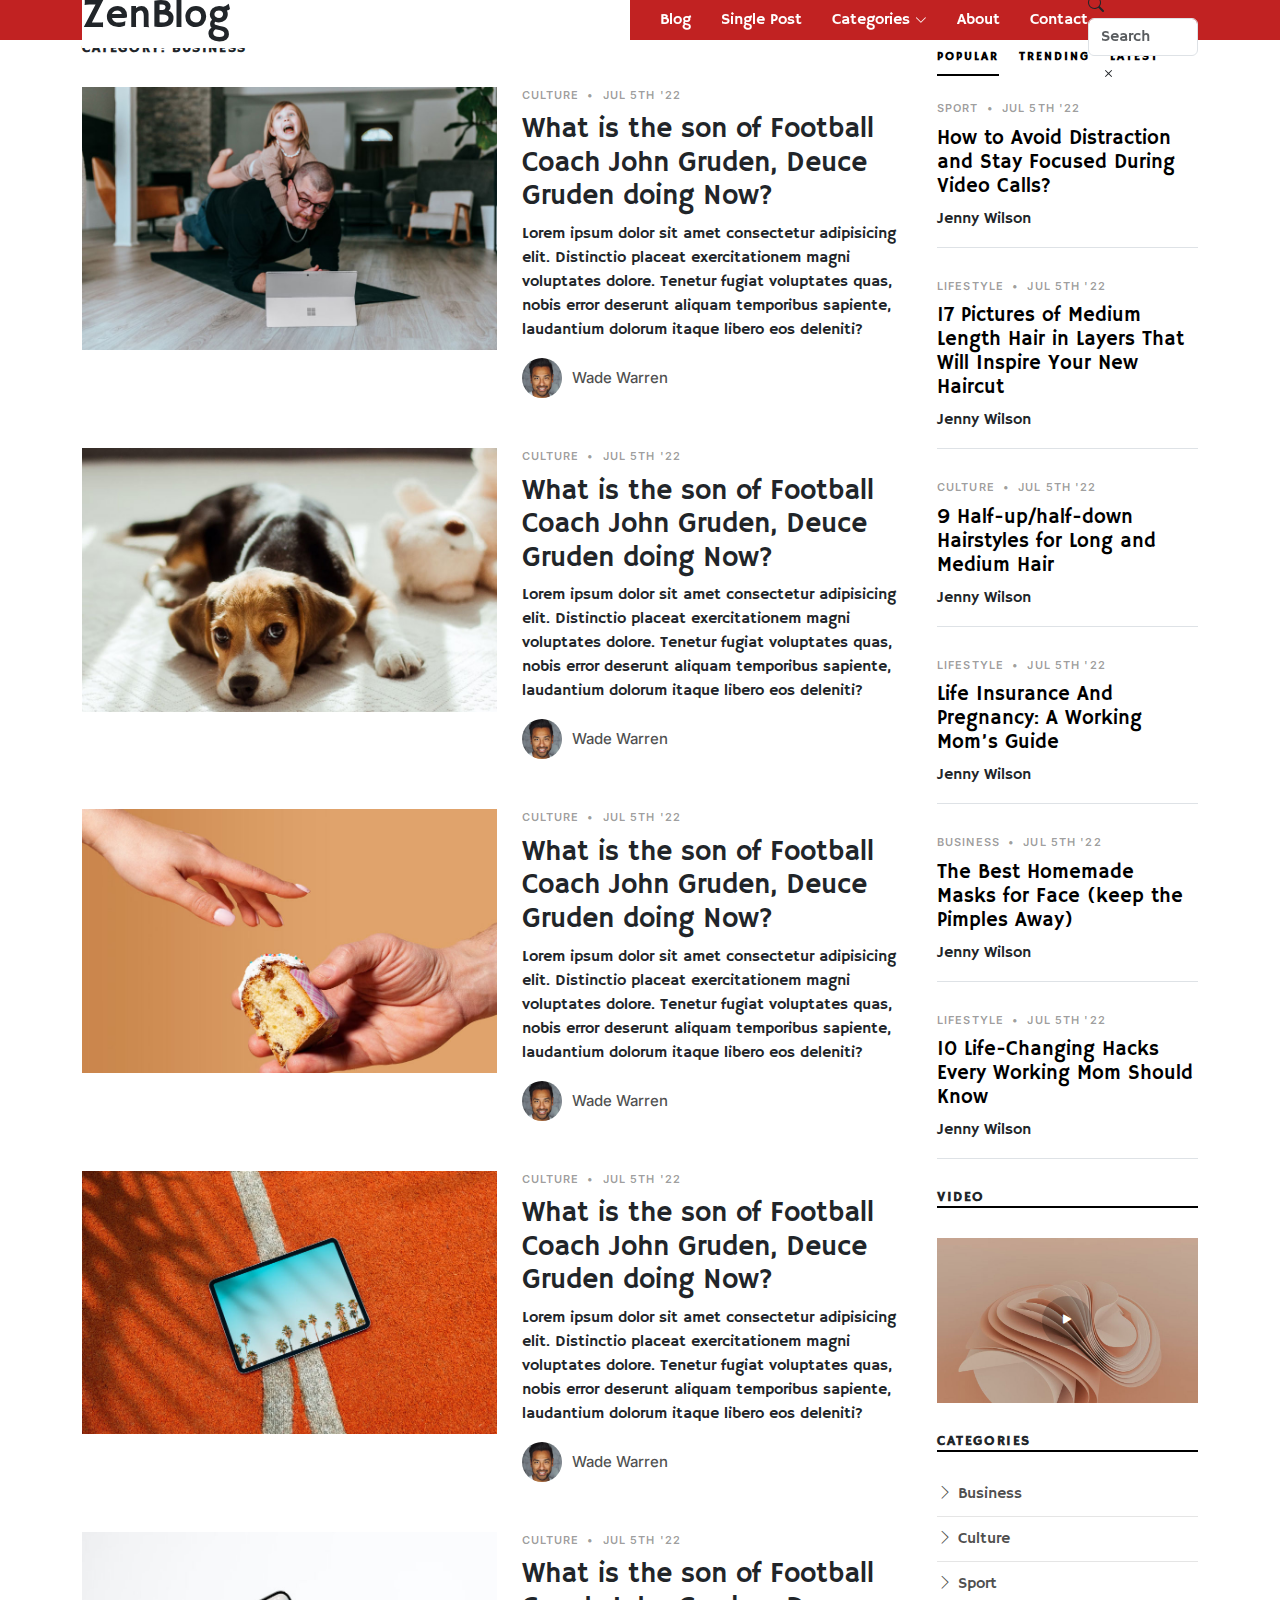
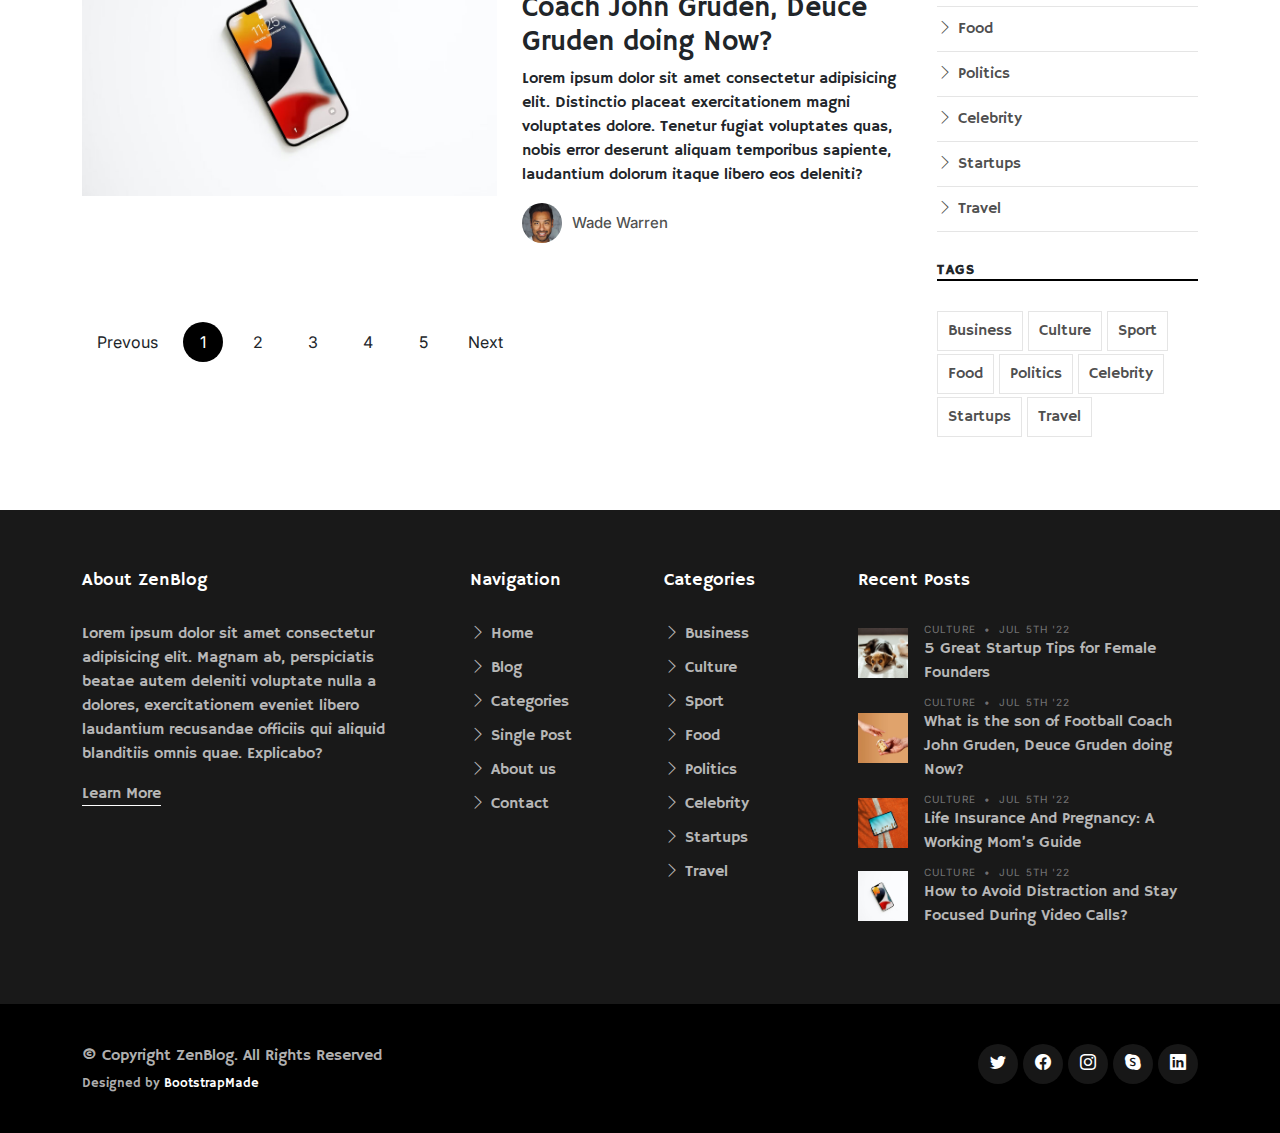
<file: category.html>
<!DOCTYPE html>
<html lang="en">

<head>
  <meta charset="utf-8">
  <meta content="width=device-width, initial-scale=1.0" name="viewport">

  <title>ZenBlog Bootstrap Template - Category</title>
  <meta content="" name="description">
  <meta content="" name="keywords">

  <!-- Favicons -->
  <link href="assets/img/favicon.png" rel="icon">
  <link href="assets/img/apple-touch-icon.png" rel="apple-touch-icon">

  <!-- Google Fonts -->
  <link rel="preconnect" href="https://fonts.googleapis.com">
  <link rel="preconnect" href="https://fonts.gstatic.com" crossorigin>
  <link href="https://fonts.googleapis.com/css2?family=EB+Garamond:wght@400;500&family=Inter:wght@400;500&family=Playfair+Display:ital,wght@0,400;0,700;1,400;1,700&display=swap" rel="stylesheet">

  <!-- Vendor CSS Files -->
  <link href="assets/vendor/bootstrap/css/bootstrap.min.css" rel="stylesheet">
  <link href="assets/vendor/bootstrap-icons/bootstrap-icons.css" rel="stylesheet">
  <link href="assets/vendor/swiper/swiper-bundle.min.css" rel="stylesheet">
  <link href="assets/vendor/glightbox/css/glightbox.min.css" rel="stylesheet">
  <link href="assets/vendor/aos/aos.css" rel="stylesheet">

  <!-- Template Main CSS Files -->
  <link href="assets/css/variables.css" rel="stylesheet">
  <link href="assets/css/main.css" rel="stylesheet">

  <!-- =======================================================
  * Template Name: ZenBlog
  * Updated: Jan 29 2024 with Bootstrap v5.3.2
  * Template URL: https://bootstrapmade.com/zenblog-bootstrap-blog-template/
  * Author: BootstrapMade.com
  * License: https:///bootstrapmade.com/license/
  ======================================================== -->
</head>

<body>

  <!-- ======= Header ======= -->
  <header id="header" class="header d-flex align-items-center fixed-top">
    <div class="container-fluid container-xl d-flex align-items-center justify-content-between">

      <a href="index.html" class="logo d-flex align-items-center">
        <!-- Uncomment the line below if you also wish to use an image logo -->
        <!-- <img src="assets/img/logo.png" alt=""> -->
        <h1>ZenBlog</h1>
      </a>

      <nav id="navbar" class="navbar">
        <ul>
          <li><a href="index.html">Blog</a></li>
          <li><a href="single-post.html">Single Post</a></li>
          <li class="dropdown"><a href="category.html"><span>Categories</span> <i class="bi bi-chevron-down dropdown-indicator"></i></a>
            <ul>
              <li><a href="search-result.html">Search Result</a></li>
              <li><a href="#">Drop Down 1</a></li>
              <li class="dropdown"><a href="#"><span>Deep Drop Down</span> <i class="bi bi-chevron-down dropdown-indicator"></i></a>
                <ul>
                  <li><a href="#">Deep Drop Down 1</a></li>
                  <li><a href="#">Deep Drop Down 2</a></li>
                  <li><a href="#">Deep Drop Down 3</a></li>
                  <li><a href="#">Deep Drop Down 4</a></li>
                  <li><a href="#">Deep Drop Down 5</a></li>
                </ul>
              </li>
              <li><a href="#">Drop Down 2</a></li>
              <li><a href="#">Drop Down 3</a></li>
              <li><a href="#">Drop Down 4</a></li>
            </ul>
          </li>

          <li><a href="about.html">About</a></li>
          <li><a href="contact.html">Contact</a></li>
        </ul>
      </nav><!-- .navbar -->

      <div class="position-relative">
        <a href="#" class="mx-2"><span class="bi-facebook"></span></a>
        <a href="#" class="mx-2"><span class="bi-twitter"></span></a>
        <a href="#" class="mx-2"><span class="bi-instagram"></span></a>

        <a href="#" class="mx-2 js-search-open"><span class="bi-search"></span></a>
        <i class="bi bi-list mobile-nav-toggle"></i>

        <!-- ======= Search Form ======= -->
        <div class="search-form-wrap js-search-form-wrap">
          <form action="search-result.html" class="search-form">
            <span class="icon bi-search"></span>
            <input type="text" placeholder="Search" class="form-control">
            <button class="btn js-search-close"><span class="bi-x"></span></button>
          </form>
        </div><!-- End Search Form -->

      </div>

    </div>

  </header><!-- End Header -->

  <main id="main">
    <section>
      <div class="container">
        <div class="row">

          <div class="col-md-9" data-aos="fade-up">
            <h3 class="category-title">Category: Business</h3>

            <div class="d-md-flex post-entry-2 half">
              <a href="single-post.html" class="me-4 thumbnail">
                <img src="assets/img/post-landscape-6.jpg" alt="" class="img-fluid">
              </a>
              <div>
                <div class="post-meta"><span class="date">Culture</span> <span class="mx-1">&bullet;</span> <span>Jul 5th '22</span></div>
                <h3><a href="single-post.html">What is the son of Football Coach John Gruden, Deuce Gruden doing Now?</a></h3>
                <p>Lorem ipsum dolor sit amet consectetur adipisicing elit. Distinctio placeat exercitationem magni voluptates dolore. Tenetur fugiat voluptates quas, nobis error deserunt aliquam temporibus sapiente, laudantium dolorum itaque libero eos deleniti?</p>
                <div class="d-flex align-items-center author">
                  <div class="photo"><img src="assets/img/person-2.jpg" alt="" class="img-fluid"></div>
                  <div class="name">
                    <h3 class="m-0 p-0">Wade Warren</h3>
                  </div>
                </div>
              </div>
            </div>

            <div class="d-md-flex post-entry-2 half">
              <a href="single-post.html" class="me-4 thumbnail">
                <img src="assets/img/post-landscape-1.jpg" alt="" class="img-fluid">
              </a>
              <div>
                <div class="post-meta"><span class="date">Culture</span> <span class="mx-1">&bullet;</span> <span>Jul 5th '22</span></div>
                <h3><a href="single-post.html">What is the son of Football Coach John Gruden, Deuce Gruden doing Now?</a></h3>
                <p>Lorem ipsum dolor sit amet consectetur adipisicing elit. Distinctio placeat exercitationem magni voluptates dolore. Tenetur fugiat voluptates quas, nobis error deserunt aliquam temporibus sapiente, laudantium dolorum itaque libero eos deleniti?</p>
                <div class="d-flex align-items-center author">
                  <div class="photo"><img src="assets/img/person-2.jpg" alt="" class="img-fluid"></div>
                  <div class="name">
                    <h3 class="m-0 p-0">Wade Warren</h3>
                  </div>
                </div>
              </div>
            </div>

            <div class="d-md-flex post-entry-2 half">
              <a href="single-post.html" class="me-4 thumbnail">
                <img src="assets/img/post-landscape-2.jpg" alt="" class="img-fluid">
              </a>
              <div>
                <div class="post-meta"><span class="date">Culture</span> <span class="mx-1">&bullet;</span> <span>Jul 5th '22</span></div>
                <h3><a href="single-post.html">What is the son of Football Coach John Gruden, Deuce Gruden doing Now?</a></h3>
                <p>Lorem ipsum dolor sit amet consectetur adipisicing elit. Distinctio placeat exercitationem magni voluptates dolore. Tenetur fugiat voluptates quas, nobis error deserunt aliquam temporibus sapiente, laudantium dolorum itaque libero eos deleniti?</p>
                <div class="d-flex align-items-center author">
                  <div class="photo"><img src="assets/img/person-2.jpg" alt="" class="img-fluid"></div>
                  <div class="name">
                    <h3 class="m-0 p-0">Wade Warren</h3>
                  </div>
                </div>
              </div>
            </div>

            <div class="d-md-flex post-entry-2 half">
              <a href="single-post.html" class="me-4 thumbnail">
                <img src="assets/img/post-landscape-3.jpg" alt="" class="img-fluid">
              </a>
              <div>
                <div class="post-meta"><span class="date">Culture</span> <span class="mx-1">&bullet;</span> <span>Jul 5th '22</span></div>
                <h3><a href="single-post.html">What is the son of Football Coach John Gruden, Deuce Gruden doing Now?</a></h3>
                <p>Lorem ipsum dolor sit amet consectetur adipisicing elit. Distinctio placeat exercitationem magni voluptates dolore. Tenetur fugiat voluptates quas, nobis error deserunt aliquam temporibus sapiente, laudantium dolorum itaque libero eos deleniti?</p>
                <div class="d-flex align-items-center author">
                  <div class="photo"><img src="assets/img/person-2.jpg" alt="" class="img-fluid"></div>
                  <div class="name">
                    <h3 class="m-0 p-0">Wade Warren</h3>
                  </div>
                </div>
              </div>
            </div>

            <div class="d-md-flex post-entry-2 half">
              <a href="single-post.html" class="me-4 thumbnail">
                <img src="assets/img/post-landscape-4.jpg" alt="" class="img-fluid">
              </a>
              <div>
                <div class="post-meta"><span class="date">Culture</span> <span class="mx-1">&bullet;</span> <span>Jul 5th '22</span></div>
                <h3><a href="single-post.html">What is the son of Football Coach John Gruden, Deuce Gruden doing Now?</a></h3>
                <p>Lorem ipsum dolor sit amet consectetur adipisicing elit. Distinctio placeat exercitationem magni voluptates dolore. Tenetur fugiat voluptates quas, nobis error deserunt aliquam temporibus sapiente, laudantium dolorum itaque libero eos deleniti?</p>
                <div class="d-flex align-items-center author">
                  <div class="photo"><img src="assets/img/person-2.jpg" alt="" class="img-fluid"></div>
                  <div class="name">
                    <h3 class="m-0 p-0">Wade Warren</h3>
                  </div>
                </div>
              </div>
            </div>

            <div class="text-start py-4">
              <div class="custom-pagination">
                <a href="#" class="prev">Prevous</a>
                <a href="#" class="active">1</a>
                <a href="#">2</a>
                <a href="#">3</a>
                <a href="#">4</a>
                <a href="#">5</a>
                <a href="#" class="next">Next</a>
              </div>
            </div>
          </div>

          <div class="col-md-3">
            <!-- ======= Sidebar ======= -->
            <div class="aside-block">

              <ul class="nav nav-pills custom-tab-nav mb-4" id="pills-tab" role="tablist">
                <li class="nav-item" role="presentation">
                  <button class="nav-link active" id="pills-popular-tab" data-bs-toggle="pill" data-bs-target="#pills-popular" type="button" role="tab" aria-controls="pills-popular" aria-selected="true">Popular</button>
                </li>
                <li class="nav-item" role="presentation">
                  <button class="nav-link" id="pills-trending-tab" data-bs-toggle="pill" data-bs-target="#pills-trending" type="button" role="tab" aria-controls="pills-trending" aria-selected="false">Trending</button>
                </li>
                <li class="nav-item" role="presentation">
                  <button class="nav-link" id="pills-latest-tab" data-bs-toggle="pill" data-bs-target="#pills-latest" type="button" role="tab" aria-controls="pills-latest" aria-selected="false">Latest</button>
                </li>
              </ul>

              <div class="tab-content" id="pills-tabContent">

                <!-- Popular -->
                <div class="tab-pane fade show active" id="pills-popular" role="tabpanel" aria-labelledby="pills-popular-tab">
                  <div class="post-entry-1 border-bottom">
                    <div class="post-meta"><span class="date">Sport</span> <span class="mx-1">&bullet;</span> <span>Jul 5th '22</span></div>
                    <h2 class="mb-2"><a href="#">How to Avoid Distraction and Stay Focused During Video Calls?</a></h2>
                    <span class="author mb-3 d-block">Jenny Wilson</span>
                  </div>

                  <div class="post-entry-1 border-bottom">
                    <div class="post-meta"><span class="date">Lifestyle</span> <span class="mx-1">&bullet;</span> <span>Jul 5th '22</span></div>
                    <h2 class="mb-2"><a href="#">17 Pictures of Medium Length Hair in Layers That Will Inspire Your New Haircut</a></h2>
                    <span class="author mb-3 d-block">Jenny Wilson</span>
                  </div>

                  <div class="post-entry-1 border-bottom">
                    <div class="post-meta"><span class="date">Culture</span> <span class="mx-1">&bullet;</span> <span>Jul 5th '22</span></div>
                    <h2 class="mb-2"><a href="#">9 Half-up/half-down Hairstyles for Long and Medium Hair</a></h2>
                    <span class="author mb-3 d-block">Jenny Wilson</span>
                  </div>

                  <div class="post-entry-1 border-bottom">
                    <div class="post-meta"><span class="date">Lifestyle</span> <span class="mx-1">&bullet;</span> <span>Jul 5th '22</span></div>
                    <h2 class="mb-2"><a href="#">Life Insurance And Pregnancy: A Working Mom’s Guide</a></h2>
                    <span class="author mb-3 d-block">Jenny Wilson</span>
                  </div>

                  <div class="post-entry-1 border-bottom">
                    <div class="post-meta"><span class="date">Business</span> <span class="mx-1">&bullet;</span> <span>Jul 5th '22</span></div>
                    <h2 class="mb-2"><a href="#">The Best Homemade Masks for Face (keep the Pimples Away)</a></h2>
                    <span class="author mb-3 d-block">Jenny Wilson</span>
                  </div>

                  <div class="post-entry-1 border-bottom">
                    <div class="post-meta"><span class="date">Lifestyle</span> <span class="mx-1">&bullet;</span> <span>Jul 5th '22</span></div>
                    <h2 class="mb-2"><a href="#">10 Life-Changing Hacks Every Working Mom Should Know</a></h2>
                    <span class="author mb-3 d-block">Jenny Wilson</span>
                  </div>
                </div> <!-- End Popular -->

                <!-- Trending -->
                <div class="tab-pane fade" id="pills-trending" role="tabpanel" aria-labelledby="pills-trending-tab">
                  <div class="post-entry-1 border-bottom">
                    <div class="post-meta"><span class="date">Lifestyle</span> <span class="mx-1">&bullet;</span> <span>Jul 5th '22</span></div>
                    <h2 class="mb-2"><a href="#">17 Pictures of Medium Length Hair in Layers That Will Inspire Your New Haircut</a></h2>
                    <span class="author mb-3 d-block">Jenny Wilson</span>
                  </div>

                  <div class="post-entry-1 border-bottom">
                    <div class="post-meta"><span class="date">Culture</span> <span class="mx-1">&bullet;</span> <span>Jul 5th '22</span></div>
                    <h2 class="mb-2"><a href="#">9 Half-up/half-down Hairstyles for Long and Medium Hair</a></h2>
                    <span class="author mb-3 d-block">Jenny Wilson</span>
                  </div>

                  <div class="post-entry-1 border-bottom">
                    <div class="post-meta"><span class="date">Lifestyle</span> <span class="mx-1">&bullet;</span> <span>Jul 5th '22</span></div>
                    <h2 class="mb-2"><a href="#">Life Insurance And Pregnancy: A Working Mom’s Guide</a></h2>
                    <span class="author mb-3 d-block">Jenny Wilson</span>
                  </div>

                  <div class="post-entry-1 border-bottom">
                    <div class="post-meta"><span class="date">Sport</span> <span class="mx-1">&bullet;</span> <span>Jul 5th '22</span></div>
                    <h2 class="mb-2"><a href="#">How to Avoid Distraction and Stay Focused During Video Calls?</a></h2>
                    <span class="author mb-3 d-block">Jenny Wilson</span>
                  </div>
                  <div class="post-entry-1 border-bottom">
                    <div class="post-meta"><span class="date">Business</span> <span class="mx-1">&bullet;</span> <span>Jul 5th '22</span></div>
                    <h2 class="mb-2"><a href="#">The Best Homemade Masks for Face (keep the Pimples Away)</a></h2>
                    <span class="author mb-3 d-block">Jenny Wilson</span>
                  </div>

                  <div class="post-entry-1 border-bottom">
                    <div class="post-meta"><span class="date">Lifestyle</span> <span class="mx-1">&bullet;</span> <span>Jul 5th '22</span></div>
                    <h2 class="mb-2"><a href="#">10 Life-Changing Hacks Every Working Mom Should Know</a></h2>
                    <span class="author mb-3 d-block">Jenny Wilson</span>
                  </div>
                </div> <!-- End Trending -->

                <!-- Latest -->
                <div class="tab-pane fade" id="pills-latest" role="tabpanel" aria-labelledby="pills-latest-tab">
                  <div class="post-entry-1 border-bottom">
                    <div class="post-meta"><span class="date">Lifestyle</span> <span class="mx-1">&bullet;</span> <span>Jul 5th '22</span></div>
                    <h2 class="mb-2"><a href="#">Life Insurance And Pregnancy: A Working Mom’s Guide</a></h2>
                    <span class="author mb-3 d-block">Jenny Wilson</span>
                  </div>

                  <div class="post-entry-1 border-bottom">
                    <div class="post-meta"><span class="date">Business</span> <span class="mx-1">&bullet;</span> <span>Jul 5th '22</span></div>
                    <h2 class="mb-2"><a href="#">The Best Homemade Masks for Face (keep the Pimples Away)</a></h2>
                    <span class="author mb-3 d-block">Jenny Wilson</span>
                  </div>

                  <div class="post-entry-1 border-bottom">
                    <div class="post-meta"><span class="date">Lifestyle</span> <span class="mx-1">&bullet;</span> <span>Jul 5th '22</span></div>
                    <h2 class="mb-2"><a href="#">10 Life-Changing Hacks Every Working Mom Should Know</a></h2>
                    <span class="author mb-3 d-block">Jenny Wilson</span>
                  </div>

                  <div class="post-entry-1 border-bottom">
                    <div class="post-meta"><span class="date">Sport</span> <span class="mx-1">&bullet;</span> <span>Jul 5th '22</span></div>
                    <h2 class="mb-2"><a href="#">How to Avoid Distraction and Stay Focused During Video Calls?</a></h2>
                    <span class="author mb-3 d-block">Jenny Wilson</span>
                  </div>

                  <div class="post-entry-1 border-bottom">
                    <div class="post-meta"><span class="date">Lifestyle</span> <span class="mx-1">&bullet;</span> <span>Jul 5th '22</span></div>
                    <h2 class="mb-2"><a href="#">17 Pictures of Medium Length Hair in Layers That Will Inspire Your New Haircut</a></h2>
                    <span class="author mb-3 d-block">Jenny Wilson</span>
                  </div>

                  <div class="post-entry-1 border-bottom">
                    <div class="post-meta"><span class="date">Culture</span> <span class="mx-1">&bullet;</span> <span>Jul 5th '22</span></div>
                    <h2 class="mb-2"><a href="#">9 Half-up/half-down Hairstyles for Long and Medium Hair</a></h2>
                    <span class="author mb-3 d-block">Jenny Wilson</span>
                  </div>

                </div> <!-- End Latest -->

              </div>
            </div>

            <div class="aside-block">
              <h3 class="aside-title">Video</h3>
              <div class="video-post">
                <a href="https://www.youtube.com/watch?v=AiFfDjmd0jU" class="glightbox link-video">
                  <span class="bi-play-fill"></span>
                  <img src="assets/img/post-landscape-5.jpg" alt="" class="img-fluid">
                </a>
              </div>
            </div><!-- End Video -->

            <div class="aside-block">
              <h3 class="aside-title">Categories</h3>
              <ul class="aside-links list-unstyled">
                <li><a href="category.html"><i class="bi bi-chevron-right"></i> Business</a></li>
                <li><a href="category.html"><i class="bi bi-chevron-right"></i> Culture</a></li>
                <li><a href="category.html"><i class="bi bi-chevron-right"></i> Sport</a></li>
                <li><a href="category.html"><i class="bi bi-chevron-right"></i> Food</a></li>
                <li><a href="category.html"><i class="bi bi-chevron-right"></i> Politics</a></li>
                <li><a href="category.html"><i class="bi bi-chevron-right"></i> Celebrity</a></li>
                <li><a href="category.html"><i class="bi bi-chevron-right"></i> Startups</a></li>
                <li><a href="category.html"><i class="bi bi-chevron-right"></i> Travel</a></li>
              </ul>
            </div><!-- End Categories -->

            <div class="aside-block">
              <h3 class="aside-title">Tags</h3>
              <ul class="aside-tags list-unstyled">
                <li><a href="category.html">Business</a></li>
                <li><a href="category.html">Culture</a></li>
                <li><a href="category.html">Sport</a></li>
                <li><a href="category.html">Food</a></li>
                <li><a href="category.html">Politics</a></li>
                <li><a href="category.html">Celebrity</a></li>
                <li><a href="category.html">Startups</a></li>
                <li><a href="category.html">Travel</a></li>
              </ul>
            </div><!-- End Tags -->

          </div>

        </div>
      </div>
    </section>
  </main><!-- End #main -->

  <!-- ======= Footer ======= -->
  <footer id="footer" class="footer">

    <div class="footer-content">
      <div class="container">

        <div class="row g-5">
          <div class="col-lg-4">
            <h3 class="footer-heading">About ZenBlog</h3>
            <p>Lorem ipsum dolor sit amet consectetur adipisicing elit. Magnam ab, perspiciatis beatae autem deleniti voluptate nulla a dolores, exercitationem eveniet libero laudantium recusandae officiis qui aliquid blanditiis omnis quae. Explicabo?</p>
            <p><a href="about.html" class="footer-link-more">Learn More</a></p>
          </div>
          <div class="col-6 col-lg-2">
            <h3 class="footer-heading">Navigation</h3>
            <ul class="footer-links list-unstyled">
              <li><a href="index.html"><i class="bi bi-chevron-right"></i> Home</a></li>
              <li><a href="index.html"><i class="bi bi-chevron-right"></i> Blog</a></li>
              <li><a href="category.html"><i class="bi bi-chevron-right"></i> Categories</a></li>
              <li><a href="single-post.html"><i class="bi bi-chevron-right"></i> Single Post</a></li>
              <li><a href="about.html"><i class="bi bi-chevron-right"></i> About us</a></li>
              <li><a href="contact.html"><i class="bi bi-chevron-right"></i> Contact</a></li>
            </ul>
          </div>
          <div class="col-6 col-lg-2">
            <h3 class="footer-heading">Categories</h3>
            <ul class="footer-links list-unstyled">
              <li><a href="category.html"><i class="bi bi-chevron-right"></i> Business</a></li>
              <li><a href="category.html"><i class="bi bi-chevron-right"></i> Culture</a></li>
              <li><a href="category.html"><i class="bi bi-chevron-right"></i> Sport</a></li>
              <li><a href="category.html"><i class="bi bi-chevron-right"></i> Food</a></li>
              <li><a href="category.html"><i class="bi bi-chevron-right"></i> Politics</a></li>
              <li><a href="category.html"><i class="bi bi-chevron-right"></i> Celebrity</a></li>
              <li><a href="category.html"><i class="bi bi-chevron-right"></i> Startups</a></li>
              <li><a href="category.html"><i class="bi bi-chevron-right"></i> Travel</a></li>

            </ul>
          </div>

          <div class="col-lg-4">
            <h3 class="footer-heading">Recent Posts</h3>

            <ul class="footer-links footer-blog-entry list-unstyled">
              <li>
                <a href="single-post.html" class="d-flex align-items-center">
                  <img src="assets/img/post-sq-1.jpg" alt="" class="img-fluid me-3">
                  <div>
                    <div class="post-meta d-block"><span class="date">Culture</span> <span class="mx-1">&bullet;</span> <span>Jul 5th '22</span></div>
                    <span>5 Great Startup Tips for Female Founders</span>
                  </div>
                </a>
              </li>

              <li>
                <a href="single-post.html" class="d-flex align-items-center">
                  <img src="assets/img/post-sq-2.jpg" alt="" class="img-fluid me-3">
                  <div>
                    <div class="post-meta d-block"><span class="date">Culture</span> <span class="mx-1">&bullet;</span> <span>Jul 5th '22</span></div>
                    <span>What is the son of Football Coach John Gruden, Deuce Gruden doing Now?</span>
                  </div>
                </a>
              </li>

              <li>
                <a href="single-post.html" class="d-flex align-items-center">
                  <img src="assets/img/post-sq-3.jpg" alt="" class="img-fluid me-3">
                  <div>
                    <div class="post-meta d-block"><span class="date">Culture</span> <span class="mx-1">&bullet;</span> <span>Jul 5th '22</span></div>
                    <span>Life Insurance And Pregnancy: A Working Mom’s Guide</span>
                  </div>
                </a>
              </li>

              <li>
                <a href="single-post.html" class="d-flex align-items-center">
                  <img src="assets/img/post-sq-4.jpg" alt="" class="img-fluid me-3">
                  <div>
                    <div class="post-meta d-block"><span class="date">Culture</span> <span class="mx-1">&bullet;</span> <span>Jul 5th '22</span></div>
                    <span>How to Avoid Distraction and Stay Focused During Video Calls?</span>
                  </div>
                </a>
              </li>

            </ul>

          </div>
        </div>
      </div>
    </div>

    <div class="footer-legal">
      <div class="container">

        <div class="row justify-content-between">
          <div class="col-md-6 text-center text-md-start mb-3 mb-md-0">
            <div class="copyright">
              © Copyright <strong><span>ZenBlog</span></strong>. All Rights Reserved
            </div>

            <div class="credits">
              <!-- All the links in the footer should remain intact. -->
              <!-- You can delete the links only if you purchased the pro version. -->
              <!-- Licensing information: https://bootstrapmade.com/license/ -->
              <!-- Purchase the pro version with working PHP/AJAX contact form: https://bootstrapmade.com/herobiz-bootstrap-business-template/ -->
              Designed by <a href="https://bootstrapmade.com/">BootstrapMade</a>
            </div>

          </div>

          <div class="col-md-6">
            <div class="social-links mb-3 mb-lg-0 text-center text-md-end">
              <a href="#" class="twitter"><i class="bi bi-twitter"></i></a>
              <a href="#" class="facebook"><i class="bi bi-facebook"></i></a>
              <a href="#" class="instagram"><i class="bi bi-instagram"></i></a>
              <a href="#" class="google-plus"><i class="bi bi-skype"></i></a>
              <a href="#" class="linkedin"><i class="bi bi-linkedin"></i></a>
            </div>

          </div>

        </div>

      </div>
    </div>

  </footer>

  <a href="#" class="scroll-top d-flex align-items-center justify-content-center"><i class="bi bi-arrow-up-short"></i></a>

  <!-- Vendor JS Files -->
  <script src="assets/vendor/bootstrap/js/bootstrap.bundle.min.js"></script>
  <script src="assets/vendor/swiper/swiper-bundle.min.js"></script>
  <script src="assets/vendor/glightbox/js/glightbox.min.js"></script>
  <script src="assets/vendor/aos/aos.js"></script>
  <script src="assets/vendor/php-email-form/validate.js"></script>

  <!-- Template Main JS File -->
  <script src="assets/js/main.js"></script>

</body>

</html>
</file>
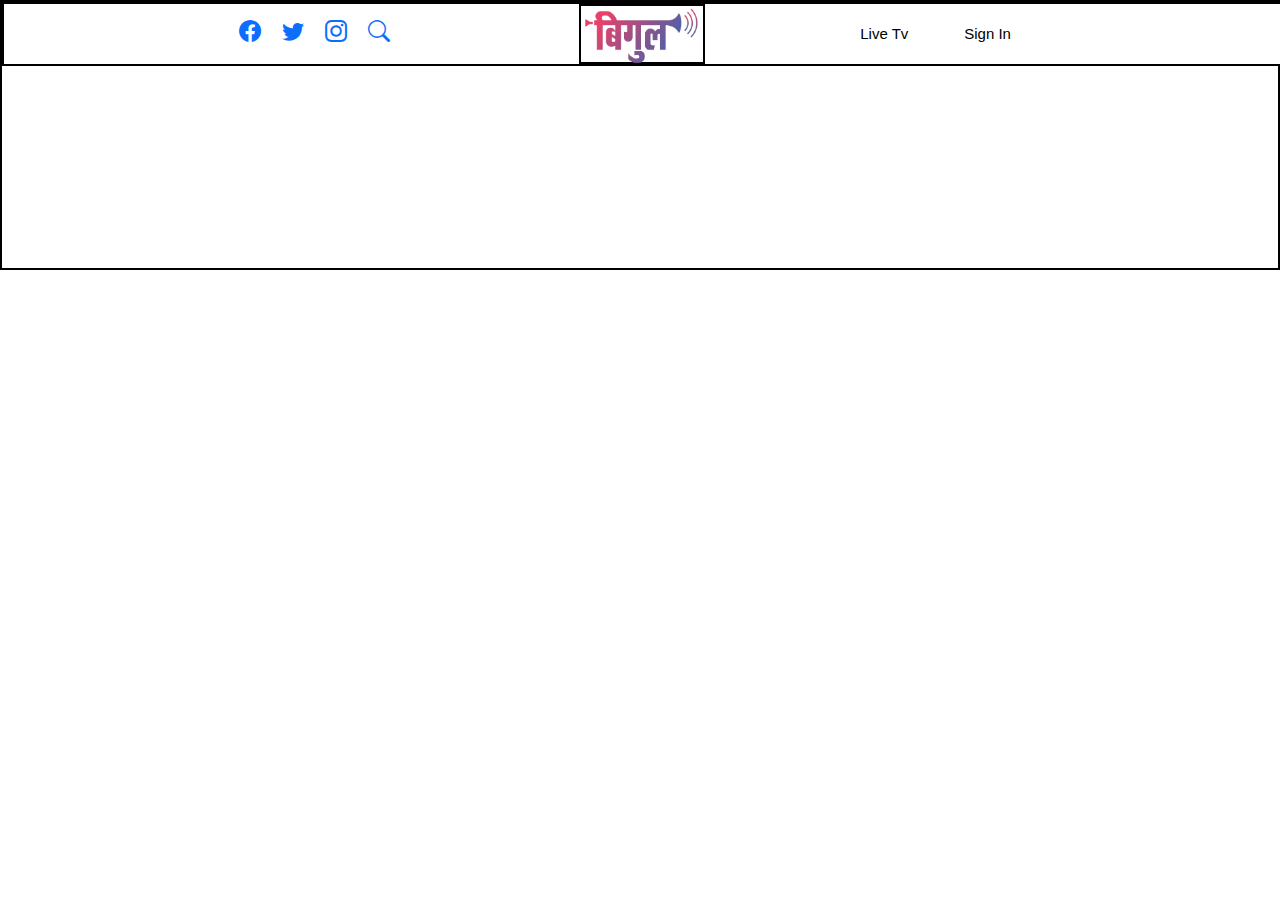
<file: TryalIndex.html>
<!DOCTYPE html>
<html lang="en">
<head>
    <meta charset="UTF-8">
    <meta name="viewport" content="width=device-width, initial-scale=1.0">
    <title>Document</title>
    <!-- Favicons -->
    <link href="assets/img/favicon.png" rel="icon">
    <link href="assets/img/apple-touch-icon.png" rel="apple-touch-icon">

    <!-- Google Fonts -->
    <link rel="preconnect" href="https://fonts.googleapis.com">
    <link rel="preconnect" href="https://fonts.gstatic.com" crossorigin>
    <link href="https://fonts.googleapis.com/css2?family=EB+Garamond:wght@400;500&family=Inter:wght@400;500&family=Playfair+Display:ital,wght@0,400;0,700;1,400;1,700&display=swap" rel="stylesheet">

    <!-- Vendor CSS Files -->
    <link href="assets/vendor/bootstrap/css/bootstrap.min.css" rel="stylesheet">
    <link href="assets/vendor/bootstrap-icons/bootstrap-icons.css" rel="stylesheet">
    <link href="assets/vendor/swiper/swiper-bundle.min.css" rel="stylesheet">
    <link href="assets/vendor/glightbox/css/glightbox.min.css" rel="stylesheet">
    <link href="assets/vendor/aos/aos.css" rel="stylesheet">

    <!-- Template Main CSS Files -->
    <link href="assets/css/variables.css" rel="stylesheet">
    
    <link rel="stylesheet" href="TryalIndex.css">
</head>
<body>
    <div class="header">
        <div class="logo" >
            <div class="socialIcons">
              <div class="position-relative">
                  <a href="#" class="mx-2"><span class="bi-facebook"></span></a>
                  <a href="#" class="mx-2"><span class="bi-twitter"></span></a>
                  <a href="#" class="mx-2"><span class="bi-instagram"></span></a>
                  <a href="#" class="mx-2 js-search-open"><span class="bi-search"></span></a>
              </div>
            </div>
      <!-- logo image in center -->
          <div class="logoimg">
              <a href="index.html">
                  <img src="logo.png" >
              </a>
          </div>
          <div class="option_signup">
              <div class="livetv">
                  <button>Live Tv</button>
              </div>
              <div class="signup">
                  <button>Sign In</button>
              </div>
          </div>
    </div>


    <div class="main">

    </div>
    <div class="footer">

    </div>
</body>
</html>
</file>
<file: assets/css/variables.css>
/**
* Template Name: ZenBlog
* File: variables.css
* Description: Easily customize colors, typography, and other repetitive properties used in the template main stylesheet file main.css
* 
* Template URL: https://bootstrapmade.com/zenblog-bootstrap-blog-template/
* Author: BootstrapMade.com
* License: https://bootstrapmade.com/license/
* 
* Contents:
* 1. ZenBlog template variables 
* 2. Override default Bootstrap variables
* 3. Set color and background class names
*
* Learn more about CSS variables at https://developer.mozilla.org/en-US/docs/Web/CSS/Using_CSS_custom_properties
*/

/*--------------------------------------------------------------
# 1. ZenBlog template variables 
--------------------------------------------------------------*/

@import url('https://fonts.googleapis.com/css2?family=Hammersmith+One&display=swap');

:root {

  /* Fonts */
  --font-default: "Hammersmith One", sans-serif;
  --font-primary: "Hammersmith One", sans-serif;
  --font-secondary: 'Inter', sans-serif;

  /* Colors */
  /* The *-rgb color names are simply the RGB converted value of the corresponding color for use in the rgba() function */

  /* Default text color */
  --color-default: #212529;
  --color-default-rgb: 33, 37, 41;

  /* Defult links color */
  --color-links: #212529;
  --color-links-hover: #15171a;

  /* Primay colors */
  --color-primary: #212529;
  --color-primary-light: #26282c;
  --color-primary-dark: #0b0c0e;

  --color-primary-rgb: 33, 37, 41;
  --color-primary-light-rgb: 38, 40, 44;
  --color-primary-dark-rgb: 11, 12, 14;

  /* Secondary colors */
  --color-secondary: #596d80;
  --color-secondary-light: #8498aa;
  --color-secondary-dark: #404f5c;

  --color-secondary-rgb: 89, 109, 128;
  --color-secondary-light-rgb: 132, 152, 170;
  --color-secondary-dark-rgb: 64, 79, 92;

  /* General colors */
  --color-blue: #0d6efd;
  /* --color-blue-rgb: 13, 110, 253; */

  /* --color-indigo: #6610f2; */
  /* --color-indigo-rgb: 102, 16, 242; */

  --color-purple: #6f42c1;
  --color-purple-rgb: 111, 66, 193;
  
  --color-red: #c12222;
  --color-pink-rgb: 193, 34, 34;

  --color-red: #df1529;
  --color-red-rgb: 223, 21, 4;

  --color-orange: #fd7e14;
  --color-orange-rgb: 253, 126, 20;

  --color-yellow: #ffc107;
  --color-yellow-rgb: 255, 193, 7;

  --color-green: #059652;
  --color-green-rgb: 5, 150, 82;

  --color-teal: #20c997;
  --color-teal-rgb: 32, 201, 151;

  --color-cyan: #0dcaf0;
  --color-cyan-rgb: 13, 202, 240;

  --color-white: #ffffff;
  --color-white-rgb: 255, 255, 255;

  --color-gray: #6c757d;
  --color-gray-rgb: 108, 117, 125;

  --color-black: #000000;
  --color-black-rgb: 0, 0, 0;
}

/*--------------------------------------------------------------
# 2. Override default Bootstrap variables
--------------------------------------------------------------*/
:root {
  --bs-blue: var(--color-blue);
  --bs-indigo: var(--color-indigo);
  --bs-purple: var(--color-purple);
  --bs-pink: var(--color-pink);
  --bs-red: var(--color-red);
  --bs-orange: var(--color-orange);
  --bs-yellow: var(--color-yellow);
  --bs-green: var(--color-green);
  --bs-teal: var(--color-teal);
  --bs-cyan: var(--color-cyan);
  --bs-white: var(--color-white);
  --bs-gray: var(--color-gray);
  --bs-gray-dark: #343a40;
  --bs-gray-100: #f8f9fa;
  --bs-gray-200: #e9ecef;
  --bs-gray-300: #dee2e6;
  --bs-gray-400: #ced4da;
  --bs-gray-500: #adb5bd;
  --bs-gray-600: #6c757d;
  --bs-gray-700: #495057;
  --bs-gray-800: #343a40;
  --bs-gray-900: #212529;
  --bs-primary: var(--color-blue);
  --bs-secondary: var(--color-blue);
  --bs-success: #198754;
  --bs-info: #0dcaf0;
  --bs-warning: #ffc107;
  --bs-danger: #dc3545;
  --bs-light: #f8f9fa;
  --bs-dark: #212529;
  --bs-primary-rgb: var(--color-primary-rgb);
  --bs-secondary-rgb: var(--color-secondary-rgb);
  --bs-success-rgb: 25, 135, 84;
  --bs-info-rgb: 13, 202, 240;
  --bs-warning-rgb: 255, 193, 7;
  --bs-danger-rgb: 220, 53, 69;
  --bs-light-rgb: 248, 249, 250;
  --bs-dark-rgb: 33, 37, 41;
  --bs-white-rgb: var(--color-white-rgb);
  --bs-black-rgb: var(--color-black-rgb);
  --bs-body-color-rgb: var(--color-default-rgb);
  --bs-body-bg-rgb: 255, 255, 255;
  --bs-font-sans-serif: var(--font-default);
  --bs-font-monospace: SFMono-Regular, Menlo, Monaco, Consolas, "Liberation Mono", "Courier New", monospace;
  --bs-gradient: linear-gradient(180deg, rgba(255, 255, 255, 0.15), rgba(255, 255, 255, 0));
  --bs-body-font-family: var(--font-default);
  --bs-body-font-size: 1rem;
  --bs-body-font-weight: 400;
  --bs-body-line-height: 1.5;
  --bs-body-color: var(--color-default);
  --bs-body-bg: #fff;
}

/*--------------------------------------------------------------
# 3. Set color and background class names
--------------------------------------------------------------*/
/* Fonts */
.font-default { font-family: var(--font-default) !important; }
.font-primary { font-family: var(--font-primary) !important;}
.font-secondary { font-family: var(--font-secondary) !important; }

/* Text Colors */
.color-default { color: var(--color-default) !important; }
.color-links { color: var(--color-links) !important; }
.color-links:hover { color: var(--color-links-hover) !important; }
.color-primary { color: var(--color-primary) !important; }
.color-primary-light { color: var(--color-primary-light) !important; }
.color-primary-dark { color: var(--color-primary-dark) !important; }
.color-secondary { color: var(--color-secondary) !important; }
.color-secondary-light { color: var(--color-secondary-light) !important; }
.color-secondary-dark { color: var(--color-secondary-dark) !important; }
.color-blue { color: var(--color-blue) !important; }
.color-indigo { color: var(--color-indigo) !important; }
.color-purple { color: var(--color-purple) !important; }
.color-pink { color: var(--color-pink) !important; }
.color-red { color: var(--color-red) !important; }
.color-orange { color: var(--color-orange) !important; }
.color-yellow { color: var(--color-yellow) !important; }
.color-green { color: var(--color-green) !important; }
.color-teal { color: var(--color-teal) !important; }
.color-cyan { color: var(--color-cyan) !important; }
.color-white { color: var(--color-white) !important; }
.color-gray { color: var(--color-gray) !important; }
.color-black { color: var(--color-black) !important; }

/* Background Colors */
.bg-default { background-color: var(--color-default) !important; }
.bg-primary { background-color: var(--color-primary) !important; }
.bg-primary-light { background-color: var(--color-primary-light) !important; }
.bg-primary-dark { background-color: var(--color-primary-dark) !important; }
.bg-secondary { background-color: var(--color-secondary) !important; }
.bg-secondary-light { background-color: var(--color-secondary-light) !important; }
.bg-secondary-dark { background-color: var(--color-secondary-dark) !important; }
.bg-blue { background-color: var(--color-blue) !important; }
.bg-indigo { background-color: var(--color-indigo) !important; }
.bg-purple { background-color: var(--color-purple) !important; }
.bg-pink { background-color: var(--color-pink) !important; }
.bg-red { background-color: var(--color-red) !important; }
.bg-orange { background-color: var(--color-orange) !important; }
.bg-yellow { background-color: var(--color-yellow) !important; }
.bg-green { background-color: var(--color-green) !important; }
.bg-teal { background-color: var(--color-teal) !important; }
.bg-cyan { background-color: var(--color-cyan) !important; }
.bg-white { background-color: var(--color-white) !important; }
.bg-gray { background-color: var(--color-gray) !important; }
.bg-black { background-color: var(--color-black) !important; }
</file>
<file: assets/css/main.css>
:root {
  scroll-behavior: smooth;
}

body {
  margin: 0;
  padding: 0;
  box-sizing: border-box;
  color: rgba(var(--color-primary-rgb), 1);
}

a {
  color: var(--color-links);
  text-decoration: none;
}

a:hover {
  color: var(--color-links-hover);
  text-decoration: none;
}

h1,h2,h3,h4,h5,h6 {
  font-family: var(--font-primary);
}
.main_content{
  width: 100%;
  display: block;
  border: 3px solid black;
}
.main {
  margin-top: 10px;
  display: block;
}

/*-------- Sections & Section Header ------*/
section {
  padding: 40px 0;
  display: block;
  /* overflow: hidden; */
}

.section-header {
  border-bottom: 2px solid var(--color-black);
}

.section-header h2 {
  font-size: 50px;
  color: var(--color-black);
}

.section-header p {
  margin-bottom: 0;
}

/*--------------------------------------------------------------
# Scroll top button
--------------------------------------------------------------*/
.scroll-top {
  position: fixed;
  visibility: hidden;
  opacity: 0;
  right: 15px;
  bottom: 15px;
  z-index: 99999;
  background: var(--color-primary);
  width: 40px;
  height: 40px;
  border-radius: 4px;
  transition: all 0.4s;
}

.scroll-top i {
  font-size: 24px;
  color: black;
  line-height: 0;
}

.scroll-top:hover {
  background: rgba(var(--color-primary-rgb), 0.8);
  color: #fff;
}

.scroll-top.active {
  visibility: visible;
  opacity: 1;
}

/*--------------------------------------------------------------
# Page title
--------------------------------------------------------------*/
.page-title {
  font-size: 70px;
  color: var(--color-black);
}

/* Form Input Fieldds */
.form-control:active,
.form-control:focus {
  outline: none;
  box-shadow: none;
  border-color: var(--color-black);
}

.btn:active,
.btn:focus {
  outline: none;
}

.btn.btn-primary {
  background-color: var(--color-black);
  color: var(--color-white);
  border-color: var(--color-black);
}


/* ---------------------------logo----------------------------- */
/* .navigationtop{
  width: 100%;
  position: fixed;
  margin: 0;
  padding: 0;
} */
.logo{
  /* border: 2px solid black; */
  /* position: fixed; */
  /* height:10vh; */
  width: 100%;
  /* padding-bottom: 10px; */
  display: flex; 
  align-items: center;
  justify-content:space-between;
  background-color: white;
  margin: 0;
}
.logo .logoimg img {
  max-height: 60px;  
}

.logo .socialIcons a{
  font-size: 22px;
  /* border: 2px solid black; */
}

.logo .socialIcons{
  height: 100%;
  width: 30%;
  /* border: 2px solid black; */
  display: flex;
  align-items: center;
  justify-content: left;
  padding-left: 35px;
}
.logo .option_signup{
  height: 100%;
  width: 30%;
  /* border: 2px solid black; */
  display: flex;
  align-items: center;
  justify-content: right;
}
.logo .option_signup .signup{
  height: 100%;
  width: 35%;
  /* border: 1px solid black; */
  display: flex;
  align-items: center;
  justify-content: left;
  padding-left: 10px;
} 
.logo .option_signup .livetv,.signup{
  height: 100%;
  width: 35%;
  /* border: 1px solid black; */
  display: flex;
  align-items: center;
  justify-content: left;
  padding-left: 40px;
} 
.logo .option_signup .signup button{
  border: none;
  font-family: sans-serif;
  font-size: 15px;
  color: black;
  background: transparent;
}
.logo .option_signup .livetv button{
  border: none;
  color: black;
  font-family: sans-serif;
  font-size: 15px;
  background: transparent;
}
/*-------------------  Header -------------------------------*/

.header {
  /* position: fixed; */
  height: 40px;
  transition: all 0.5s;
  z-index: 999;
  background:#c12222;
}

section {
  scroll-margin-top: 70px;
}

/*----------------- Desktop Navigation ----------------------*/
/* for desktop size  */
@media (min-width: 1280px) {
  .navbar {
    padding: 0;
  }

  .navbar ul {
    margin: 0;
    padding: 0;
    display: flex;
    list-style: none;
    align-items: center;
  }

.mx-2 {
    margin-right: 0.5rem!important;
    margin-left: 0.5rem!important;
    color: black;
}

  .navbar li {
    position: relative;
  }

  .navbar a,
  .navbar a:focus {
    display: flex;
    align-items: center;
    justify-content: space-between;
    padding: 10px 0 10px 30px;
    font-family: var(--font-default);
    font-size: 16px;
    font-weight: 500;
    color: rgba(var(--color-default-rgb), 1);
    white-space: nowrap;
    transition: 0.3s;
	color: #fff;
  }

  .navbar a i,
  .navbar a:focus i {
    font-size: 12px;
    line-height: 0;
    margin-left: 5px;
  }

  .navbar a:hover,
  .navbar .active,
  .navbar .active:focus,
  .navbar li:hover>a {
    color: var(--color-default);
  }

  .navbar .getstarted,
  .navbar .getstarted:focus {
    background: var(--color-primary);
    padding: 8px 20px;
    margin-left: 30px;
    border-radius: 4px;
    color: var(--color-white);
  }

  .navbar .getstarted:hover,
  .navbar .getstarted:focus:hover {
    color: var(--color-white);
    background: rgba(var(--color-primary-rgb), 0.8);
  }

  .navbar .dropdown ul {
    display: block;
    position: absolute;
    left: 14px;
    top: calc(100% + 30px);
    margin: 0;
    padding: 10px 0;
    z-index: 99;
    opacity: 0;
    visibility: hidden;
    background: var(--color-white);
    box-shadow: 0px 0px 30px rgba(127, 137, 161, 0.25);
    transition: 0.3s;
    border-radius: 4px;
  }

  .navbar .dropdown ul li {
    min-width: 200px;
  }

  .navbar .dropdown ul a {
    padding: 10px 20px;
    font-size: 15px;
    text-transform: none;
    font-weight: 400;
  }

  .navbar .dropdown ul a i {
    font-size: 12px;
  }

  .navbar .dropdown ul a:hover,
  .navbar .dropdown ul .active:hover,
  .navbar .dropdown ul li:hover>a {
    color: var(--color-primary);
  }

  .navbar .dropdown:hover>ul {
    opacity: 1;
    top: 100%;
    visibility: visible;
  }

  .navbar .dropdown .dropdown ul {
    top: 0;
    left: calc(100% - 30px);
    visibility: hidden;
  }

  .navbar .dropdown .dropdown:hover>ul {
    opacity: 1;
    top: 0;
    left: 100%;
    visibility: visible;
  }
}

@media (min-width: 1280px) and (max-width: 1366px) {
  .navbar .dropdown .dropdown ul {
    left: -90%;
  }

  .navbar .dropdown .dropdown:hover>ul {
    left: -100%;
  }
}

.mobile-nav-toggle {
  display: none;
}

/*--------------------------------------------------------------
# Mobile Navigation
--------------------------------------------------------------*/
@media (max-width: 679px) {
  .navbar {
    padding: 0;
    z-index: 9997;
  }

  .navbar ul {
    display: none;
    position: absolute;
    inset: 55px 15px 15px 15px;
    padding: 10px 0;
    margin: 0;
    border-radius: 10px;
    background-color: var(--color-white);
    overflow-y: auto;
    transition: 0.3s;
    z-index: 9998;
  }

  .navbar a,
  .navbar a:focus {
    display: flex;
    align-items: center;
    justify-content: space-between;
    padding: 10px 20px;
    font-family: var(--font-primary);
    font-size: 15px;
    font-weight: 600;
    color: var(--color-primary);
    white-space: nowrap;
    transition: 0.3s;
  }

  .navbar a i,
  .navbar a:focus i {
    font-size: 12px;
    line-height: 0;
    margin-left: 5px;
  }

  .navbar a:hover,
  .navbar .active,
  .navbar .active:focus,
  .navbar li:hover>a {
    color: var(--color-primary);
  }

  .navbar .dropdown ul,
  .navbar .dropdown .dropdown ul {
    position: static;
    display: none;
    z-index: 99;
    padding: 10px 0;
    margin: 10px 20px;
    background: var(--color-white);
    transition: all 0.5s ease-in-out;
    box-shadow: 0px 0px 30px rgba(var(--color-black-rgb), 0.1);
  }

  .navbar .dropdown>.dropdown-active,
  .navbar .dropdown .dropdown>.dropdown-active {
    display: block;
  }

  .mobile-nav-toggle {
    display: inline-block;
    color: var(--color-secondary);
    font-size: 28px;
    cursor: pointer;
    line-height: 0;
    transition: 0.5s;
  }

  .mobile-nav-toggle.bi-x {
    color: var(--color-black);
  }

  .mobile-nav-active {
    overflow: hidden;
  }

  .mobile-nav-active .mobile-nav-toggle {
    position: fixed;
    top: 15px;
    right: 15px;
    z-index: 9999;
    color: var(--color-white);
  }

  .mobile-nav-active .navbar {
    position: fixed;
    overflow: hidden;
    inset: 0;
    background: rgba(var(--color-black-rgb), 0.6);
    transition: 0.3s;
  }

  .mobile-nav-active .navbar>ul {
    display: block;
  }
}

/*--------------------------------------------------------------
# Posts
--------------------------------------------------------------*/
.post-entry-1 {
  margin-bottom: 30px;
}

.post-entry-1 img {
  margin-bottom: 30px;
}

.post-entry-1 h2 {
  margin-bottom: 20px;
  font-size: 20px;
  font-weight: 500;
  line-height: 1.2;
  font-weight: 500;
}

.post-entry-1 h2 a {
  color: var(--color-black);
}

.post-entry-1.lg h2 {
  font-size: 40px;
  line-height: 1;
}

.post-meta {
  font-size: 11px;
  letter-spacing: 0.07rem;
  text-transform: uppercase;
  font-weight: 600;
  font-family: var(--font-secondary);
  color: rgba(var(--color-black-rgb), 0.4);
  margin-bottom: 10px;
}

@media (max-width: 768px) {
  .custom-border {
    border: none !important;
  }
}

.author .photo {
  margin-right: 10px;
}

.author .photo img {
  width: 40px;
  border-radius: 50%;
  margin-bottom: 0;
}

.author .name h3 {
  margin: 0;
  padding: 0;
  font-size: 15px;
  font-family: var(--font-secondary);
}

.trending {
  border: 1px solid rgba(var(--color-black-rgb), 0.1);
}

.trending>h3 {
  color: var(--color-black);
  padding: 20px;
  border-bottom: 1px solid rgba(var(--color-black-rgb), 0.1);
}

.trending .trending-post {
  padding: 0;
  margin: 0;
}

.trending .trending-post li {
  padding: 0;
  margin: 0;
  list-style: none;
  display: block;
}

.trending .trending-post li a {
  display: block;
  padding: 20px;
  border-bottom: 1px solid rgba(var(--color-black-rgb), 0.1);
  position: relative;
  overflow: hidden;
}

.trending .trending-post li a .number {
  position: absolute;
  z-index: -1;
  font-size: 5rem;
  left: -10px;
  top: -20px;
  font-weight: 700;
  color: rgba(var(--color-black-rgb), 0.05);
}

.trending .trending-post li a h3 {
  font-size: 18px;
  color: rgba(var(--color-black-rgb), 0.9);
}

.trending .trending-post li a .author {
  color: rgba(var(--color-black-rgb), 0.7);
  font-weight: 500;
}

.trending .trending-post li a:hover h3 {
  color: rgba(var(--color-black-rgb), 1);
}

.trending .trending-post li:last-child a {
  border-bottom: none;
}

.post-entry-2 {
  margin-bottom: 30px;
}

.post-entry-2 .post-meta {
  font-size: 11px;
  letter-spacing: 0.07rem;
  text-transform: uppercase;
  font-weight: 600;
  font-family: var(--font-secondary);
  color: rgba(var(--color-black-rgb), 0.4);
  margin-bottom: 10px;
}

.post-entry-2 .author {
  color: rgba(var(--color-black-rgb), 0.7);
  font-weight: 500;
  margin-bottom: 20px;
  display: block;
}

.post-entry-2 .thumbnail {
  flex: 0 0 65%;
}

@media (max-width: 960px) {
  .post-entry-2 .thumbnail {
    flex: 0 0 100%;
    margin-bottom: 20px;
  }
}

.post-entry-2.half .thumbnail {
  flex: 0 0 50%;
}

@media (max-width: 768px) {
  .post-entry-2.half .thumbnail {
    flex: 0 0 100%;
    margin-bottom: 20px;
  }
}

.post-entry-2.small-img .thumbnail {
  flex: 0 0 30%;
}

@media (max-width: 768px) {
  .post-entry-2.small-img .thumbnail {
    flex: 0 0 100%;
    margin-bottom: 20px;
  }
}

.img-bg {
  height: 500px;
  background-size: cover;
  background-repeat: no-repeat;
  position: relative;
  background-position: center center;
}

@media (max-width: 768px) {
  .img-bg {
    height: 400px;
  }
}

.img-bg:before {
  position: absolute;
  content: "";
  background: rgb(0, 0, 0);
  background: linear-gradient(0deg, rgb(0, 0, 0) 0%, rgba(0, 0, 0, 0) 100%);
  opacity: 0.5;
  bottom: 0;
  left: 0;
  right: 0;
  z-index: 1;
  top: 0;
}

.img-bg .img-bg-inner {
  position: relative;
  z-index: 2;
  max-width: 700px;
  position: relative;
  padding-left: 100px;
  padding-right: 100px;
  margin-bottom: 50px;
}

@media (max-width: 768px) {
  .img-bg .img-bg-inner {
    padding-left: 30px;
    padding-right: 30px;
    margin-bottom: 50px;
  }
}

.img-bg .img-bg-inner h2,
.img-bg .img-bg-inner p {
  color: var(--color-white);
}

@media (max-width: 500px) {
  .img-bg .img-bg-inner p {
    display: none;
  }
}

.custom-swiper-button-next,
.custom-swiper-button-prev {
  position: absolute;
  top: 50%;
  transform: translateY(-50%);
  z-index: 9;
}

@media (max-width: 768px) {

  .custom-swiper-button-next,
  .custom-swiper-button-prev {
    display: none;
  }
}

.custom-swiper-button-next span,
.custom-swiper-button-prev span {
  font-size: 20px;
  color: rgba(var(--color-white-rgb), 0.7);
  transition: 0.3s all ease;
}

.custom-swiper-button-next:hover span,
.custom-swiper-button-next:focus span,
.custom-swiper-button-prev:hover span,
.custom-swiper-button-prev:focus span {
  color: rgba(var(--color-white-rgb), 1);
}

.custom-swiper-button-next {
  right: 40px;
}

.custom-swiper-button-prev {
  left: 40px;
}

.swiper-pagination .swiper-pagination-bullet {
  background-color: rgba(var(--color-white-rgb), 0.8);
}

.swiper-pagination .swiper-pagination-bullet-active {
  background-color: rgba(var(--color-white-rgb), 1);
}

.more {
  font-family: var(--font-secondary);
  text-transform: uppercase;
  font-size: 12px;
  font-weight: 500;
  position: relative;
  display: inline-block;
  padding-bottom: 5px;
}

.more:before {
  content: "";
  position: absolute;
  height: 2px;
  left: 0;
  right: 0;
  bottom: 0;
  background: var(--color-black);
}

.post-content {
  padding-left: 10%;
  padding-right: 10%;
}

@media (max-width: 768px) {
  .post-content {
    padding-left: 15px;
    padding-right: 15px;
  }
  .logo{
    display: flex;
    align-items: center;
    justify-content:space-around;
    /* justify-content: space-between; */
    /* font-size: 14px; */
  }
  .logo .logoimg img{
    height: 40px;
  }
  .logo .socialIcons{
    margin: 0;
    padding: 0;
  }
  .logo .socialIcons .position-relative{
    display: flex;
    align-items: center;
    justify-content: center;
    /* font-size: 14px; */
  }
  .logo .socialIcons .position-relative i{
    font-size: 14px;
  }

  .logo .option_signup{
    width: 30%;
    display: flex;
    align-items: center;
    justify-content: center;
    /* margin-right: 40px; */
  }
  .logo .option_signup .livetv,.signup {
    width: 50%;
    height: 100%;
  }
  .logo .option_signup .signup button{
    font-size: 9px;
  }
  .logo .option_signup .livetv button{
    font-size: 9px;
  }
  .header{
    width: 100%;
    display: flex;
    align-items: center;
    justify-content:space-around;
  }
}

.post-content .firstcharacter {
  float: left;
  font-family: Georgia;
  font-size: 75px;
  line-height: 60px;
  padding-top: 4px;
  padding-right: 8px;
  padding-left: 3px;
}

.post-content figure {
  position: relative;
  left: 52%;
  min-width: 990px;
  transform: translateX(-50%);
}

@media (max-width: 1255px) {
  .post-content figure {
    min-width: auto;
    left: auto !important;
    transform: none;
  }
}

.post-content figure figcaption {
  font-family: var(--font-secondary);
  font-size: 14px;
  padding: 10px 0 0 0;
}

.aside-title,
.category-title {
  text-transform: uppercase;
  letter-spacing: 0.1rem;
  font-size: 14px;
  font-weight: 700;
  margin-bottom: 30px;
  border-bottom: 2px solid var(--color-black);
}

.category-title {
  border-bottom: none;
}

.custom-pagination a {
  display: inline-block;
  width: 40px;
  height: 40px;
  line-height: 40px;
  text-align: center;
  border-radius: 50%;
  font-family: var(--font-secondary);
  margin: 5px;
  transition: 0.3s all ease;
}

.custom-pagination a.active {
  background: var(--color-black);
  color: var(--color-white);
}

.custom-pagination a.active:hover {
  background: rgba(var(--color-black-rgb), 0.9);
}

.custom-pagination a:hover {
  background: rgba(var(--color-black-rgb), 0.1);
}

.custom-pagination a.prev,
.custom-pagination a.next {
  width: auto !important;
  border-radius: 4px;
  padding-left: 10px;
  padding-right: 10px;
}

.custom-pagination a.prev:hover,
.custom-pagination a.next:hover {
  background: rgba(var(--color-black-rgb), 0.1);
}

/* custom tab nav on sidebar */
.aside-block {
  margin-bottom: 30px;
}

.aside-block .custom-tab-nav .nav-item {
  display: inline-block;
}

.aside-block .custom-tab-nav .nav-item button {
  color: var(--color-black);
  text-transform: uppercase;
  font-size: 12px;
  font-weight: 700;
  letter-spacing: 2px;
  border-radius: 0;
  padding-left: 0;
  padding-right: 0;
  margin-right: 20px;
}

.aside-block .custom-tab-nav .nav-item button.active {
  background-color: var(--color-black) !important;
  background-color: transparent !important;
  color: var(--color-black);
  border-bottom: 2px solid var(--color-black);
}

.link-video {
  position: relative;
}

.link-video span {
  top: 50%;
  left: 50%;
  transform: translate(-50%, -50%);
  position: absolute;
  width: 50px;
  height: 50px;
  line-height: 50px;
  border-radius: 50%;
  text-align: center;
  display: inline-block;
  background-color: rgba(var(--color-black-rgb), 0.2);
  color: var(--color-white);
}

.aside-links li {
  margin-bottom: 10px;
  padding-bottom: 10px;
  border-bottom: 1px solid rgba(var(--color-black-rgb), 0.1);
}

.aside-links li a {
  display: block;
  color: rgba(var(--color-black-rgb), 0.7);
}

.aside-links li a:hover,
.aside-links li a:focus {
  color: rgba(var(--color-black-rgb), 1);
}

.aside-tags li {
  display: inline-block;
}

.aside-tags li a {
  display: inline-block;
  color: rgba(var(--color-black-rgb), 0.7);
  padding: 7px 10px;
  border: 1px solid rgba(var(--color-black-rgb), 0.1);
  margin-bottom: 3px;
  transition: 0.3s all ease;
}

.aside-tags li a:hover,
.aside-tags li a:focus {
  color: rgba(var(--color-black-rgb), 1);
  border: 1px solid rgba(var(--color-black-rgb), 0.5);
}

/*--------------------------------------------------------------
# Comments
--------------------------------------------------------------*/
.comment {
  /* Font not working in <textarea> for this version of bs */
}

.comment .avatar {
  position: relative;
  display: inline-block;
  width: 3rem;
  height: 3rem;
}

.comment .avatar-img,
.comment .avatar-initials,
.comment .avatar-placeholder {
  width: 100%;
  height: 100%;
  border-radius: inherit;
}

.comment .avatar-img {
  display: block;
  -o-object-fit: cover;
  object-fit: cover;
}

.comment .avatar-initials {
  position: absolute;
  top: 0;
  left: 0;
  display: flex;
  align-items: center;
  justify-content: center;
  color: var(--color-white);
  line-height: 0;
  background-color: rgba(var(--color-black-rgba), 0.1);
}

.comment .avatar-placeholder {
  position: absolute;
  top: 0;
  left: 0;
  background: rgba(var(--color-black-rgba), 0.1) url("data:image/svg+xml,%3csvg xmlns='http://www.w3.org/2000/svg' viewBox='0 0 20 20'%3e%3cpath fill='%23fff' d='M10 9a3 3 0 100-6 3 3 0 000 6zm-7 9a7 7 0 1114 0H3z'/%3e%3c/svg%3e") no-repeat center/1.75rem;
}

.comment .avatar-indicator {
  position: absolute;
  right: 0;
  bottom: 0;
  width: 20%;
  height: 20%;
  display: block;
  background-color: rgba(var(--color-black-rgba), 0.1);
  border-radius: 50%;
}

.comment .avatar-group {
  display: inline-flex;
}

.comment .avatar-group .avatar+.avatar {
  margin-left: -0.75rem;
}

.comment .avatar-group .avatar:hover {
  z-index: 1;
}

.comment .avatar-sm,
.comment .avatar-group-sm>.avatar {
  width: 2.125rem;
  height: 2.125rem;
  font-size: 1rem;
}

.comment .avatar-sm .avatar-placeholder,
.comment .avatar-group-sm>.avatar .avatar-placeholder {
  background-size: 1.25rem;
}

.comment .avatar-group-sm>.avatar+.avatar {
  margin-left: -0.53125rem;
}

.comment .avatar-lg,
.comment .avatar-group-lg>.avatar {
  width: 4rem;
  height: 4rem;
  font-size: 1.5rem;
}

.comment .avatar-lg .avatar-placeholder,
.comment .avatar-group-lg>.avatar .avatar-placeholder {
  background-size: 2.25rem;
}

.comment .avatar-group-lg>.avatar+.avatar {
  margin-left: -1rem;
}

.comment .avatar-light .avatar-indicator {
  box-shadow: 0 0 0 2px rgba(var(--color-white-rgba), 0.75);
}

.comment .avatar-group-light>.avatar {
  box-shadow: 0 0 0 2px rgba(var(--color-white-rgba), 0.75);
}

.comment .avatar-dark .avatar-indicator {
  box-shadow: 0 0 0 2px rgba(var(--color-black-rgba), 0.25);
}

.comment .avatar-group-dark>.avatar {
  box-shadow: 0 0 0 2px rgba(var(--color-black-rgba), 0.25);
}

.comment textarea {
  font-family: inherit;
}

.comment .comment-replies-title,
.comment .comment-title {
  text-transform: uppercase;
  color: var(--color-black) !important;
  letter-spacing: 0.1rem;
  font-size: 14px;
  font-weight: 600;
  margin-bottom: 30px;
}

.comment .comment-meta .text-muted,
.comment .reply-meta .text-muted {
  font-family: var(--font-secondary);
  font-size: 12px;
}

/*--------------------------------------------------------------
# Contact
--------------------------------------------------------------*/
.contact .info-item {
  text-align: center;
}

.contact .info-item i {
  font-size: 48px;
  display: inline-block;
  margin-bottom: 10px;
  color: var(--color-primary);
}

.contact .info-item address,
.contact .info-item p {
  margin-bottom: 0;
}

.contact .info-item h3 {
  font-size: 16px;
  margin-bottom: 15px;
  font-weight: bold;
  letter-spacing: 0.1rem;
  text-transform: uppercase;
  color: var(--color-primary);
}

.contact .info-item a:hover {
  color: var(--color-primary);
}

@media (min-width: 768px) {
  .contact .info-item-borders {
    border-left: 1px solid rgba(var(--color-secondary-rgb), 0.2);
    border-right: 1px solid rgba(var(--color-secondary-rgb), 0.2);
  }
}

.contact .php-email-form {
  box-shadow: 0 0 30px rgba(var(--color-black-rgb), 0.1);
  padding: 30px;
  background: var(--color-white);
}

@media (max-width: 640px) {
  .contact .php-email-form {
    padding: 20px;
  }
}

.contact .php-email-form .error-message {
  display: none;
  color: var(--color-white);
  background: var(--color-red);
  text-align: left;
  padding: 15px;
  font-weight: 600;
}

.contact .php-email-form .error-message br+br {
  margin-top: 25px;
}

.contact .php-email-form .sent-message {
  display: none;
  color: var(--color-white);
  background: var(--color-green);
  text-align: center;
  padding: 15px;
  font-weight: 600;
}

.contact .php-email-form .loading {
  display: none;
  background: var(--color-white);
  text-align: center;
  padding: 15px;
}

.contact .php-email-form .loading:before {
  content: "";
  display: inline-block;
  border-radius: 50%;
  width: 24px;
  height: 24px;
  margin: 0 10px -6px 0;
  border: 3px solid var(--color-green);
  border-top-color: var(--color-white);
  animation: animate-loading 1s linear infinite;
}

.contact .php-email-form .form-group {
  margin-bottom: 20px;
}

.contact .php-email-form input,
.contact .php-email-form textarea {
  padding: 10px 14px;
  border-radius: 0;
  box-shadow: none;
  font-size: 15px;
}

.contact .php-email-form input::focus,
.contact .php-email-form textarea::focus {
  background-color: var(--color-primary);
}

.contact .php-email-form button[type=submit] {
  background: var(--color-primary);
  border: 0;
  padding: 10px 30px;
  color: #fff;
  transition: 0.4s;
  cursor: pointer;
}

.contact .php-email-form button[type=submit]:hover {
  background: rgba(var(--color-primary-rgb), 0.8);
}

@keyframes animate-loading {
  0% {
    transform: rotate(0deg);
  }

  100% {
    transform: rotate(360deg);
  }
}

/*--------------------------------------------------------------
# Footer
--------------------------------------------------------------*/
.footer {
  overflow: hidden;
  background: rgba(var(--color-black-rgb), 0.9);
  font-size: 16px;
  color: rgba(var(--color-white-rgb), 0.7);
}

.footer .footer-content {
  padding: 60px 0;
}

.footer a.footer-link-more {
  color: rgba(var(--color-white-rgb), 0.7);
  display: inline-block;
  position: relative;
}

.footer a.footer-link-more:before {
  content: "";
  position: absolute;
  bottom: 0;
  left: 0;
  right: 0;
  height: 1px;
  background: var(--color-white);
}

.footer a.footer-link-more:hover {
  color: rgba(var(--color-white-rgb), 1);
}

.footer .footer-heading {
  color: var(--color-white);
  margin-bottom: 20px;
  padding-bottom: 10px;
  font-size: 18px;
}

.footer .footer-blog-entry li {
  margin-bottom: 20px;
  display: block;
}

.footer .footer-blog-entry li a .post-meta {
  font-size: 10px;
  letter-spacing: 0.07rem;
  text-transform: uppercase;
  font-weight: 400;
  font-family: var(--font-secondary);
  color: rgba(var(--color-white-rgb), 0.4);
  margin-bottom: 0px;
}

.footer .footer-blog-entry li a img {
  flex: 0 0 50px;
  width: 50px;
}

.footer .footer-links li {
  margin-bottom: 10px;
}

.footer .footer-links li a {
  color: rgba(var(--color-white-rgb), 0.7);
}

.footer .footer-links li a:hover,
.footer .footer-links li a:focus {
  color: rgba(var(--color-white-rgb), 1);
}

.footer .footer-legal {
  background: var(--color-black);
  padding: 40px 0;
}

.footer .footer-legal .social-links a {
  text-align: center;
  display: inline-block;
  width: 40px;
  height: 40px;
  background-color: rgba(var(--color-white-rgb), 0.09);
  border-radius: 50%;
  color: var(--color-white);
  line-height: 40px;
}

.footer .footer-legal .social-links a:hover {
  background-color: rgba(var(--color-white-rgb), 0.2);
}

.footer .copyright strong {
  font-weight: 400;
}

.footer .credits {
  padding-top: 6px;
  font-size: 13px;
}

.footer .credits a {
  color: var(--color-white);
}
</file>
<file: TryalIndex.css>
*{
    margin: 0;
    padding: 0;
    box-sizing: border-box;
}
.header{
    height: 30vh;
    border: 2px solid black;
}
.header .logo{
    position: fixed;
    width: 100%;
    background-color: white;
    display: flex;
    align-items: center;
    justify-content: center;
    border: 2px solid black;
}
.header .logo .logoimg{
    max-height: 60px;
    border: 2px solid black;
}
.header .logo .logoimg img{
    height: 100%;
}
.logo .logoimg img {
    max-height: 60px;  
  }
  
  .logo .socialIcons a{
    font-size: 22px;
    /* border: 2px solid black; */
  }
  
  .logo .socialIcons{
    height: 100%;
    width: 30%;
    /* border: 2px solid black; */
    display: flex;
    align-items: center;
    justify-content: left;
    padding-left: 35px;
  }
  .logo .option_signup{
    height: 100%;
    width: 30%;
    /* border: 2px solid black; */
    display: flex;
    align-items: center;
    justify-content: right;
  }
  .logo .option_signup .signup{
    height: 100%;
    width: 35%;
    /* border: 1px solid black; */
    display: flex;
    align-items: center;
    justify-content: left;
    padding-left: 10px;
  } 
  .logo .option_signup .livetv,.signup{
    height: 100%;
    width: 35%;
    /* border: 1px solid black; */
    display: flex;
    align-items: center;
    justify-content: left;
    padding-left: 40px;
  } 
  .logo .option_signup .signup button{
    border: none;
    font-family: sans-serif;
    font-size: 15px;
    color: black;
    background: transparent;
  }
  .logo .option_signup .livetv button{
    border: none;
    color: black;
    font-family: sans-serif;
    font-size: 15px;
    background: transparent;
  }
</file>
